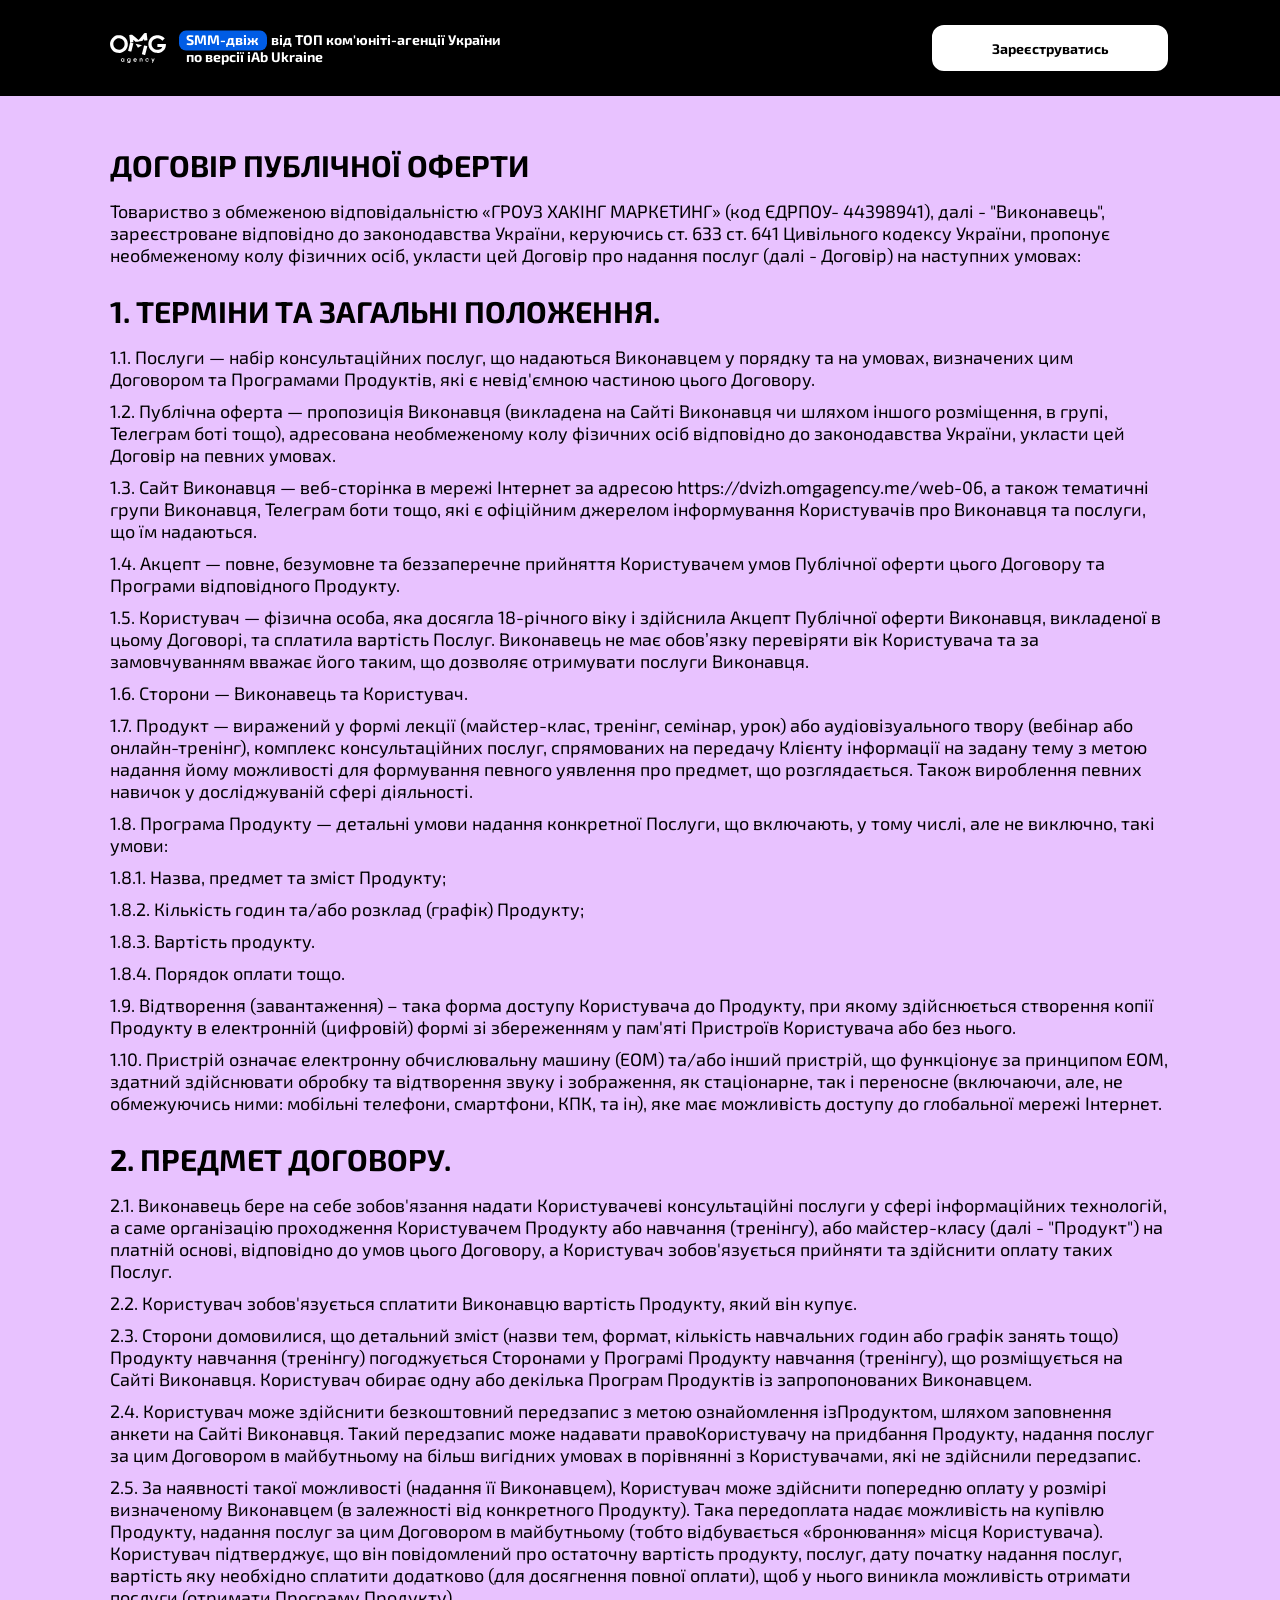
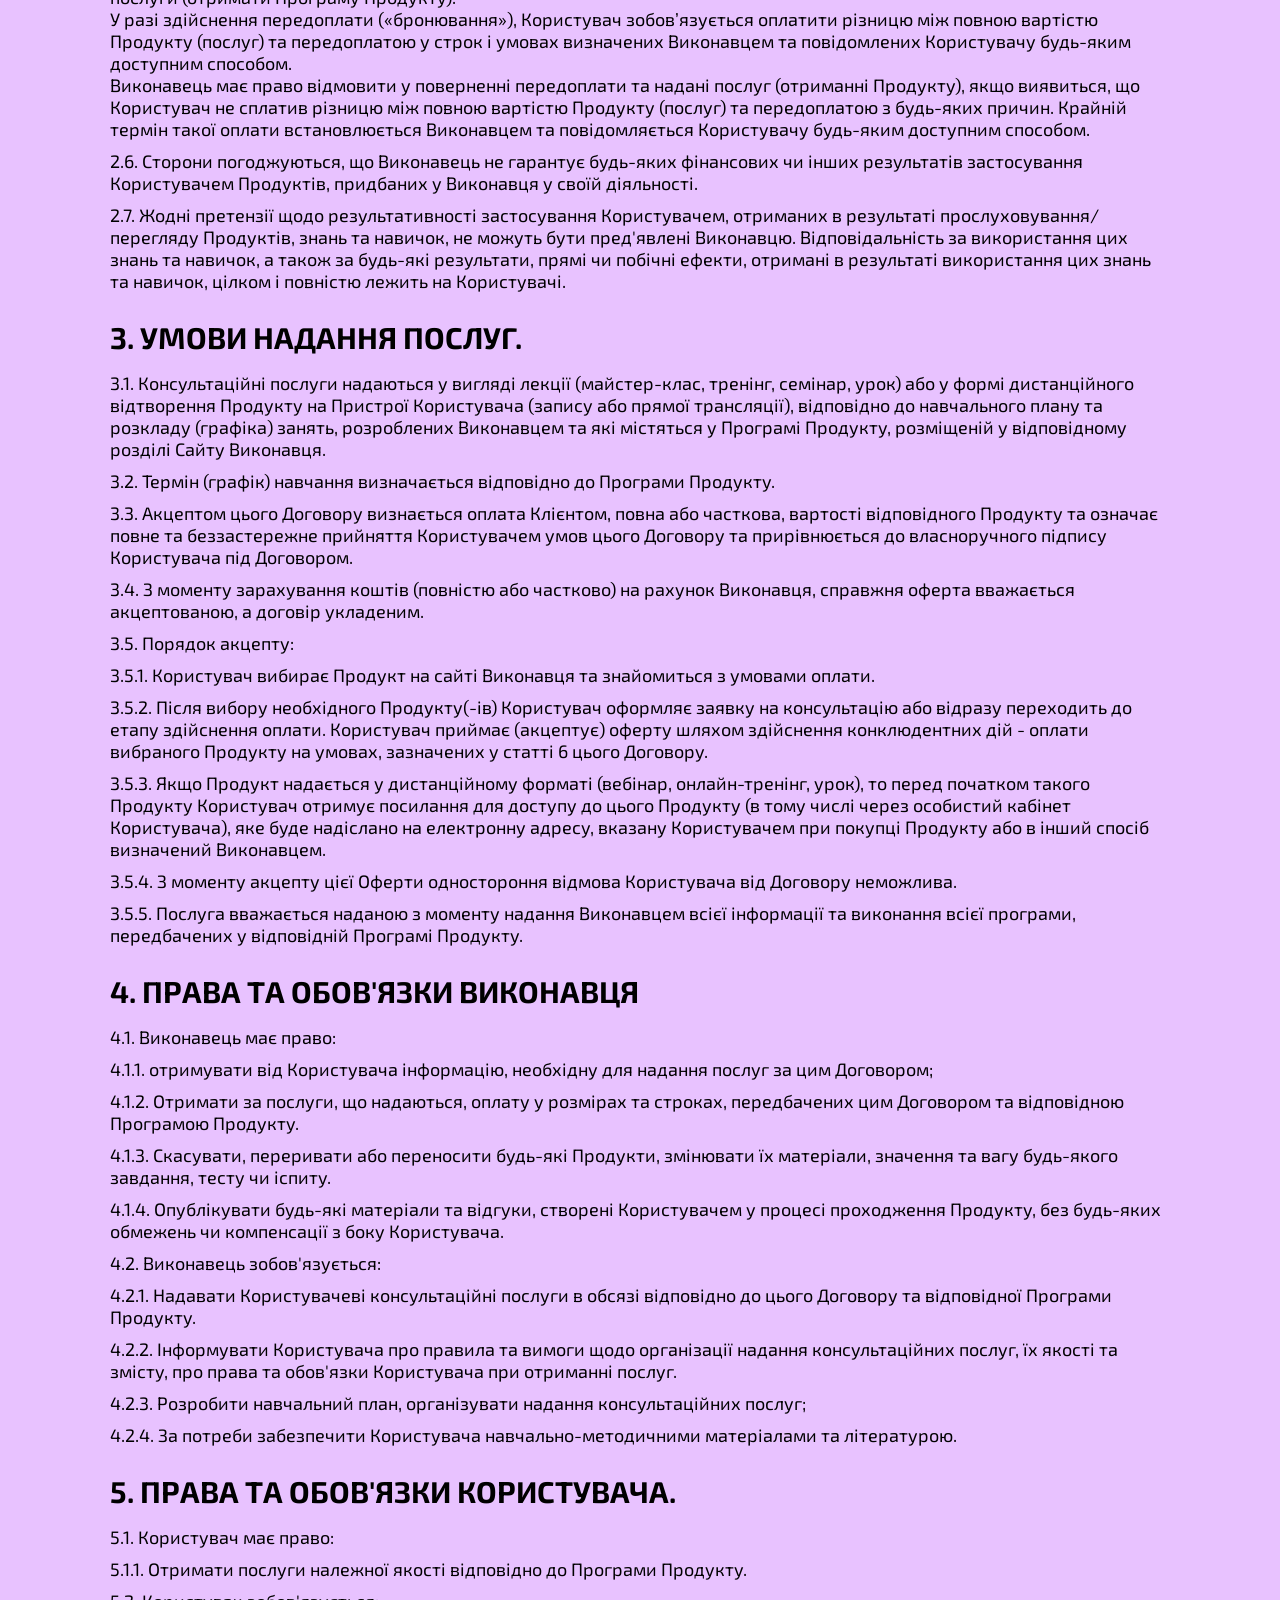
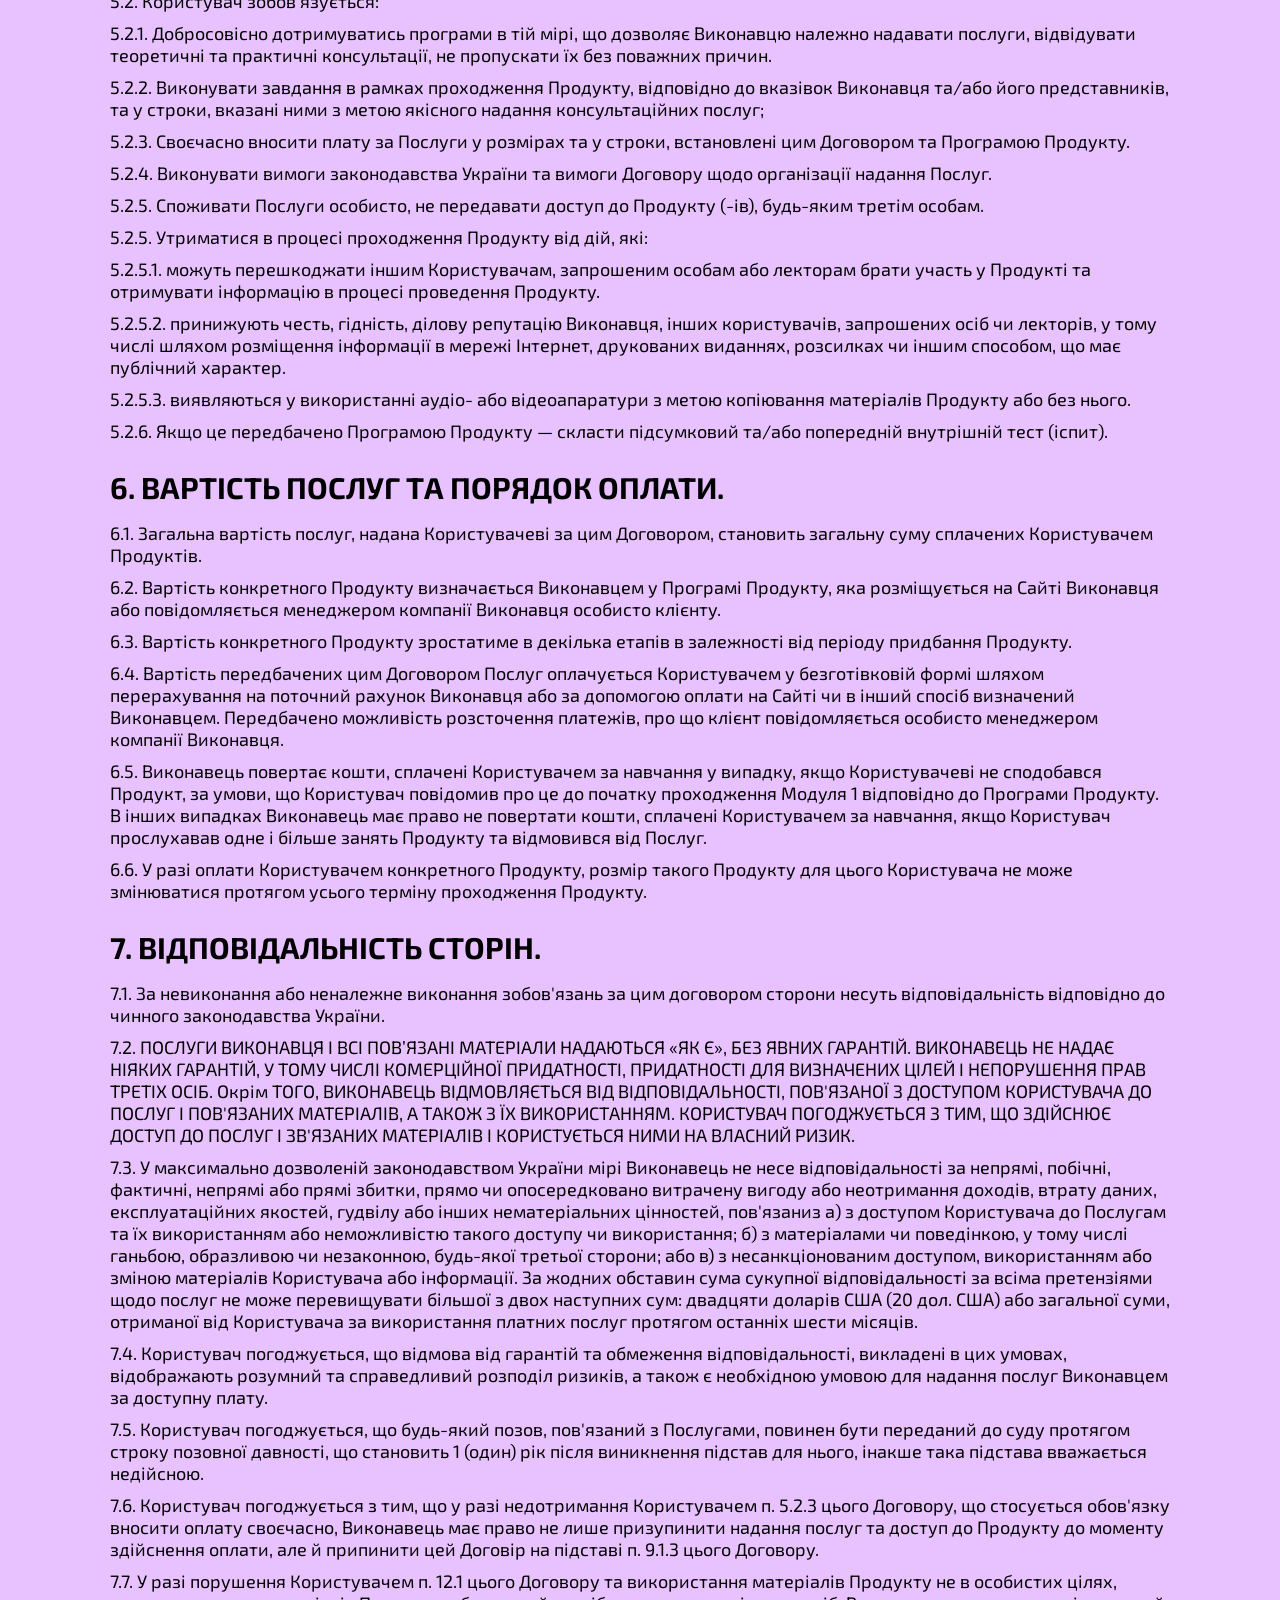
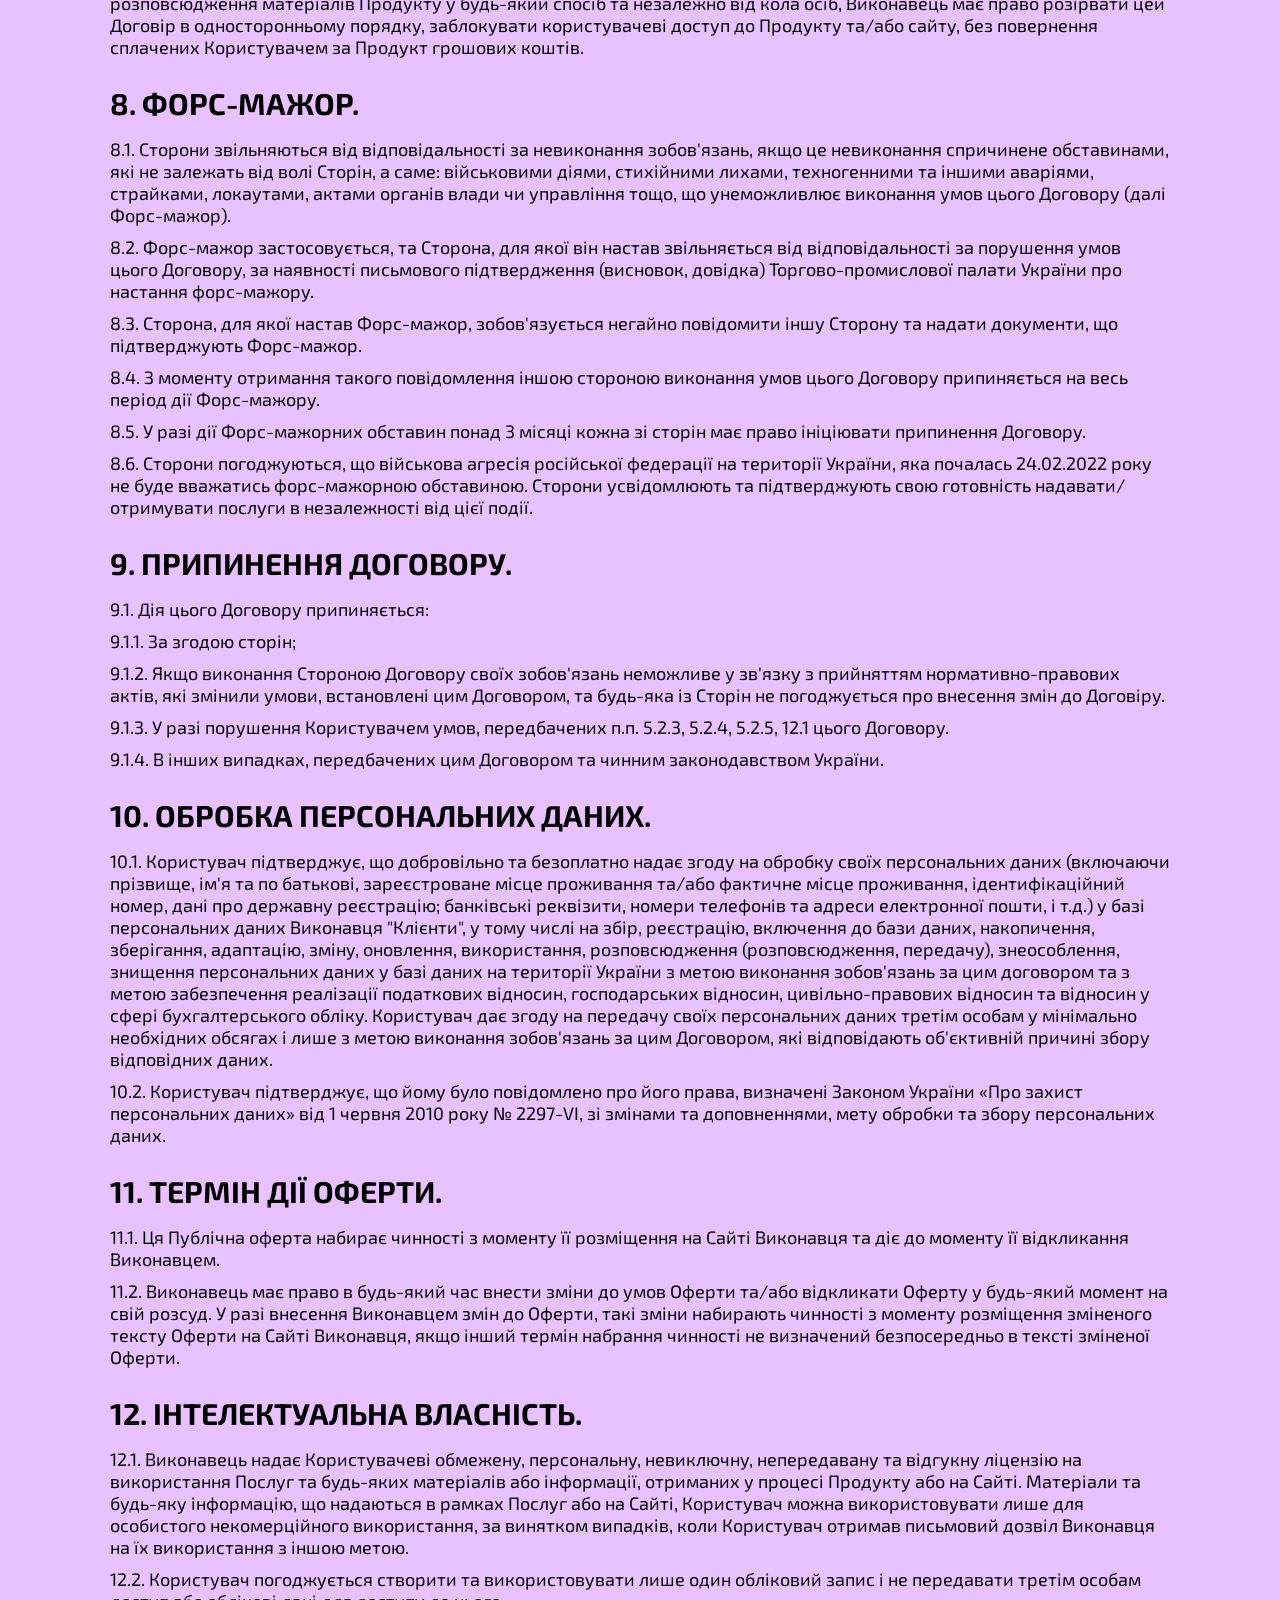
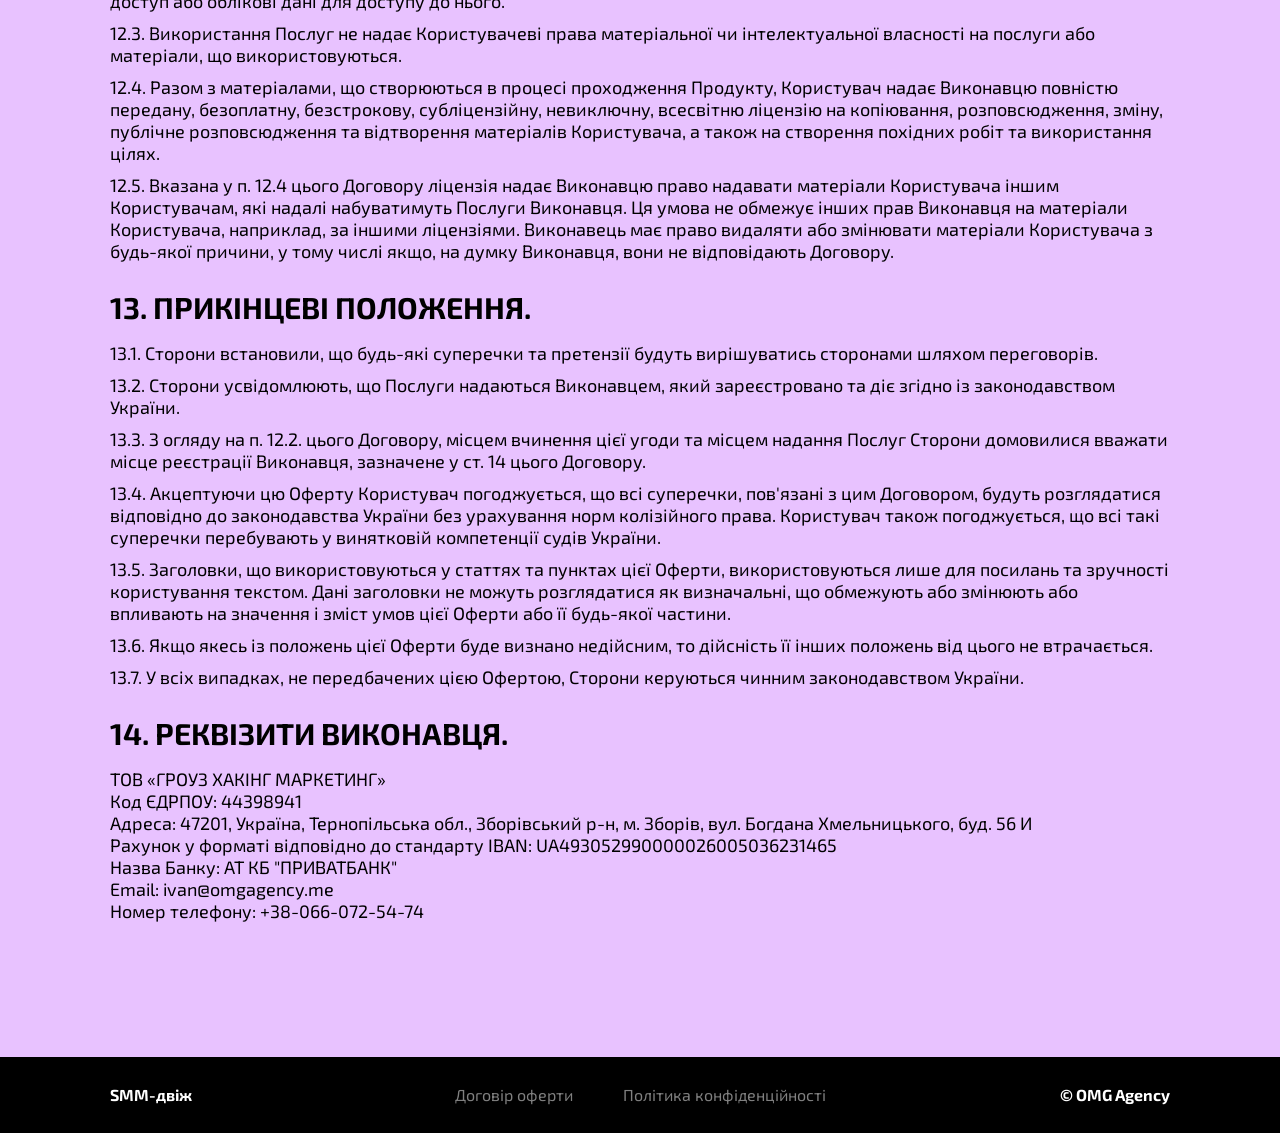
<file: docs/offer.html>
<!DOCTYPE html>
<html lang="uk">

<head>
	<title>SMM-двіж Договір оферти</title>
	<meta charset="UTF-8">
	<meta name="format-detection" content="telephone=no">
	<style>
		body {
			opacity: 0;
		}
	</style>
	<link rel="stylesheet" href="css/style.min.css?_v=20240126133103">
	<link rel="shortcut icon" href="favicon.ico">
	<!-- <meta name="robots" content="noindex, nofollow"> -->
	<meta name="viewport" content="width=device-width, initial-scale=1.0">
</head>

<body>
	<div class="wrapper offer-page">
		<header class="header">
			<div class="header__container">
				<div class="header__block">
					<a href="index.html" class="header__logo">
						<img src="img/icon/logo.svg" alt="лототип">
					</a>
					<p class="header__txt">
						<span class="line-bg">SMM-двіж</span> &nbsp;&nbsp; від ТОП ком'юніті-агенції України по версії iAb Ukraine
					</p>
				</div>
				<div class="header__btn-action btn-action">
					<a href="https://t.me/omgdvizbot?start=ZGw6MTkyMzY3" class="btn-action__btn btn btn_02" aria-label="кнопка посилання для реєстрації">
						<span>Зареєструватись</span>
					</a>
				</div>
			</div>
		</header>
		<main class="page">
			<section class="offer">
				<div class="offer__container">
					<div class="offer__item">
						<h1 class="offer__title title-sm">ДОГОВІР ПУБЛІЧНОЇ ОФЕРТИ</h1>
						<p class="offer__txt">
							Товариство з обмеженою відповідальністю «ГРОУЗ ХАКІНГ МАРКЕТИНГ» (код ЄДРПОУ- 44398941), далі - "Виконавець", зареєстроване відповідно до законодавства України, керуючись ст. 633 ст. 641 Цивільного кодексу України, пропонує необмеженому колу фізичних осіб, укласти цей Договір про надання послуг (далі - Договір) на наступних умовах:
						</p>
					</div>
					<div class="offer__item">
						<h2 class="offer__title title-sm">
							1. ТЕРМІНИ ТА ЗАГАЛЬНІ ПОЛОЖЕННЯ.
						</h2>
						<ul class="offer__list">
							<li class="offer__li">
								<p class="offer__txt">
									1.1. Послуги — набір консультаційних послуг, що надаються Виконавцем у порядку та на умовах, визначених цим Договором та Програмами Продуктів, які є невід'ємною частиною цього Договору.
								</p>
							</li>
							<li class="offer__li">
								<p class="offer__txt">
									1.2. Публічна оферта — пропозиція Виконавця (викладена на Сайті Виконавця чи шляхом іншого розміщення, в групі, Телеграм боті тощо), адресована необмеженому колу фізичних осіб відповідно до законодавства України, укласти цей Договір на певних умовах.
								</p>
							</li>
							<li class="offer__li">
								<p class="offer__txt">
									1.3. Сайт Виконавця — веб-сторінка в мережі Інтернет за адресою <a href="https://dvizh.omgagency.me/web-06">https://dvizh.omgagency.me/web-06</a>, а також тематичні групи Виконавця, Телеграм боти тощо, які є офіційним джерелом інформування Користувачів про Виконавця та послуги, що їм надаються.
								</p>
							</li>
							<li class="offer__li">
								<p class="offer__txt">
									1.4. Акцепт — повне, безумовне та беззаперечне прийняття Користувачем умов Публічної оферти цього Договору та Програми відповідного Продукту.
								</p>
							</li>
							<li class="offer__li">
								<p class="offer__txt">
									1.5. Користувач — фізична особа, яка досягла 18-річного віку і здійснила Акцепт Публічної оферти Виконавця, викладеної в цьому Договорі, та сплатила вартість Послуг. Виконавець не має обов’язку перевіряти вік Користувача та за замовчуванням вважає його таким, що дозволяє отримувати послуги Виконавця.
								</p>
							</li>
							<li class="offer__li">
								<p class="offer__txt">
									1.6. Сторони — Виконавець та Користувач.
								</p>
							</li>
							<li class="offer__li">
								<p class="offer__txt">
									1.7. Продукт — виражений у формі лекції (майстер-клас, тренінг, семінар, урок) або аудіовізуального твору (вебінар або онлайн-тренінг), комплекс консультаційних послуг, спрямованих на передачу Клієнту інформації на задану тему з метою надання йому можливості для формування певного уявлення про предмет, що розглядається. Також вироблення певних навичок у досліджуваній сфері діяльності.
								</p>
							</li>
							<li class="offer__li">
								<p class="offer__txt">
									1.8. Програма Продукту — детальні умови надання конкретної Послуги, що включають, у тому числі, але не виключно, такі умови:
								</p>
							</li>
							<li class="offer__li">
								<p class="offer__txt">
									1.8.1. Назва, предмет та зміст Продукту;
								</p>
							</li>
							<li class="offer__li">
								<p class="offer__txt">
									1.8.2. Кількість годин та/або розклад (графік) Продукту;
								</p>
							</li>
							<li class="offer__li">
								<p class="offer__txt">
									1.8.3. Вартість продукту.
								</p>
							</li>
							<li class="offer__li">
								<p class="offer__txt">
									1.8.4. Порядок оплати тощо.
								</p>
							</li>
							<li class="offer__li">
								<p class="offer__txt">
									1.9. Відтворення (завантаження) – така форма доступу Користувача до Продукту, при якому здійснюється створення копії Продукту в електронній (цифровій) формі зі збереженням у пам'яті Пристроїв Користувача або без нього.
								</p>
							</li>
							<li class="offer__li">
								<p class="offer__txt">
									1.10. Пристрій означає електронну обчислювальну машину (ЕОМ) та/або інший пристрій, що функціонує за принципом ЕОМ, здатний здійснювати обробку та відтворення звуку і зображення, як стаціонарне, так і переносне (включаючи, але, не обмежуючись ними: мобільні телефони, смартфони, КПК, та ін), яке має можливість доступу до глобальної мережі Інтернет.
								</p>
							</li>

						</ul>
					</div>
					<div class="offer__item">
						<h2 class="offer__title title-sm">
							2. ПРЕДМЕТ ДОГОВОРУ.
						</h2>
						<ul class="offer__list">
							<li class="offer__li">
								<p class="offer__txt">
									2.1. Виконавець бере на себе зобов'язання надати Користувачеві консультаційні послуги у сфері інформаційних технологій, а саме організацію проходження Користувачем Продукту або навчання (тренінгу), або майстер-класу (далі - "Продукт") на платній основі, відповідно до умов цього Договору, а Користувач зобов'язується прийняти та здійснити оплату таких Послуг.
								</p>
							</li>
							<li class="offer__li">
								<p class="offer__txt">
									2.2. Користувач зобов'язується сплатити Виконавцю вартість Продукту, який він купує.
								</p>
							</li>
							<li class="offer__li">
								<p class="offer__txt">
									2.3. Сторони домовилися, що детальний зміст (назви тем, формат, кількість навчальних годин або графік занять тощо) Продукту навчання (тренінгу) погоджується Сторонами у Програмі Продукту навчання (тренінгу), що розміщується на Сайті Виконавця. Користувач обирає одну або декілька Програм Продуктів із запропонованих Виконавцем.
								</p>
							</li>
							<li class="offer__li">
								<p class="offer__txt">
									2.4. Користувач може здійснити безкоштовний передзапис з метою ознайомлення ізПродуктом, шляхом заповнення анкети на Сайті Виконавця. Такий передзапис може надавати правоКористувачу на придбання Продукту, надання послуг за цим Договором в майбутньому на більш вигідних умовах в порівнянні з Користувачами, які не здійснили передзапис.
								</p>
							</li>
							<li class="offer__li">
								<p class="offer__txt">
									2.5. За наявності такої можливості (надання її Виконавцем), Користувач може здійснити попередню оплату у розмірі визначеному Виконавцем (в залежності від конкретного Продукту). Така передоплата надає можливість на купівлю Продукту, надання послуг за цим Договором в майбутньому (тобто відбувається «бронювання» місця Користувача). Користувач підтверджує, що він повідомлений про остаточну вартість продукту, послуг, дату початку надання послуг, вартість яку необхідно сплатити додатково (для досягнення повної оплати), щоб у нього виникла можливість отримати послуги (отримати Програму Продукту).<br>
									У разі здійснення передоплати («бронювання»), Користувач зобов’язується оплатити різницю між повною вартістю Продукту (послуг) та передоплатою у строк і умовах визначених Виконавцем та повідомлених Користувачу будь-яким доступним способом.<br>
									Виконавець має право відмовити у поверненні передоплати та надані послуг (отриманні Продукту), якщо виявиться, що Користувач не сплатив різницю між повною вартістю Продукту (послуг) та передоплатою з будь-яких причин. Крайній термін такої оплати встановлюється Виконавцем та повідомляється Користувачу будь-яким доступним способом.
								</p>
							</li>
							<li class="offer__li">
								<p class="offer__txt">
									2.6. Сторони погоджуються, що Виконавець не гарантує будь-яких фінансових чи інших результатів застосування Користувачем Продуктів, придбаних у Виконавця у своїй діяльності.
								</p>
							</li>
							<li class="offer__li">
								<p class="offer__txt">
									2.7. Жодні претензії щодо результативності застосування Користувачем, отриманих в результаті прослуховування/перегляду Продуктів, знань та навичок, не можуть бути пред'явлені Виконавцю. Відповідальність за використання цих знань та навичок, а також за будь-які результати, прямі чи побічні ефекти, отримані в результаті використання цих знань та навичок, цілком і повністю лежить на Користувачі.
								</p>
							</li>

						</ul>
					</div>
					<div class="offer__item">
						<h2 class="offer__title title-sm">
							3. УМОВИ НАДАННЯ ПОСЛУГ.
						</h2>
						<ul class="offer__list">
							<li class="offer__li">
								<p class="offer__txt">
									3.1. Консультаційні послуги надаються у вигляді лекції (майстер-клас, тренінг, семінар, урок) або у формі дистанційного відтворення Продукту на Пристрої Користувача (запису або прямої трансляції), відповідно до навчального плану та розкладу (графіка) занять, розроблених Виконавцем та які містяться у Програмі Продукту, розміщеній у відповідному розділі Сайту Виконавця.
								</p>
							</li>
							<li class="offer__li">
								<p class="offer__txt">
									3.2. Термін (графік) навчання визначається відповідно до Програми Продукту.
								</p>
							</li>
							<li class="offer__li">
								<p class="offer__txt">
									3.3. Акцептом цього Договору визнається оплата Клієнтом, повна або часткова, вартості відповідного Продукту та означає повне та беззастережне прийняття Користувачем умов цього Договору та прирівнюється до власноручного підпису Користувача під Договором.
								</p>
							</li>
							<li class="offer__li">
								<p class="offer__txt">
									3.4. З моменту зарахування коштів (повністю або частково) на рахунок Виконавця, справжня оферта вважається акцептованою, а договір укладеним.
								</p>
							</li>
							<li class="offer__li">
								<p class="offer__txt">
									3.5. Порядок акцепту:
								</p>
							</li>
							<li class="offer__li">
								<p class="offer__txt">
									3.5.1. Користувач вибирає Продукт на сайті Виконавця та знайомиться з умовами оплати.
								</p>
							</li>
							<li class="offer__li">
								<p class="offer__txt">
									3.5.2. Після вибору необхідного Продукту(-ів) Користувач оформляє заявку на консультацію або відразу переходить до етапу здійснення оплати. Користувач приймає (акцептує) оферту шляхом здійснення конклюдентних дій - оплати вибраного Продукту на умовах, зазначених у статті 6 цього Договору.
								</p>
							</li>
							<li class="offer__li">
								<p class="offer__txt">
									3.5.3. Якщо Продукт надається у дистанційному форматі (вебінар, онлайн-тренінг, урок), то перед початком такого Продукту Користувач отримує посилання для доступу до цього Продукту (в тому числі через особистий кабінет Користувача), яке буде надіслано на електронну адресу, вказану Користувачем при покупці Продукту або в інший спосіб визначений Виконавцем.
								</p>
							</li>
							<li class="offer__li">
								<p class="offer__txt">
									3.5.4. З моменту акцепту цієї Оферти одностороння відмова Користувача від Договору неможлива.
								</p>
							</li>
							<li class="offer__li">
								<p class="offer__txt">
									3.5.5. Послуга вважається наданою з моменту надання Виконавцем всієї інформації та виконання всієї програми, передбачених у відповідній Програмі Продукту.
								</p>
							</li>
						</ul>
					</div>
					<div class="offer__item">
						<h2 class="offer__title title-sm">
							4. ПРАВА ТА ОБОВ'ЯЗКИ ВИКОНАВЦЯ
						</h2>
						<ul class="offer__list">
							<li class="offer__li">
								<p class="offer__txt">
									4.1. Виконавець має право:
								</p>
							</li>
							<li class="offer__li">
								<p class="offer__txt">
									4.1.1. отримувати від Користувача інформацію, необхідну для надання послуг за цим Договором;
								</p>
							</li>
							<li class="offer__li">
								<p class="offer__txt">
									4.1.2. Отримати за послуги, що надаються, оплату у розмірах та строках, передбачених цим Договором та відповідною Програмою Продукту.
								</p>
							</li>
							<li class="offer__li">
								<p class="offer__txt">
									4.1.3. Скасувати, переривати або переносити будь-які Продукти, змінювати їх матеріали, значення та вагу будь-якого завдання, тесту чи іспиту.
								</p>
							</li>
							<li class="offer__li">
								<p class="offer__txt">
									4.1.4. Опублікувати будь-які матеріали та відгуки, створені Користувачем у процесі проходження Продукту, без будь-яких обмежень чи компенсації з боку Користувача.
								</p>
							</li>
							<li class="offer__li">
								<p class="offer__txt">
									4.2. Виконавець зобов'язується:
								</p>
							</li>
							<li class="offer__li">
								<p class="offer__txt">
									4.2.1. Надавати Користувачеві консультаційні послуги в обсязі відповідно до цього Договору та відповідної Програми Продукту.
								</p>
							</li>
							<li class="offer__li">
								<p class="offer__txt">
									4.2.2. Інформувати Користувача про правила та вимоги щодо організації надання консультаційних послуг, їх якості та змісту, про права та обов'язки Користувача при отриманні послуг.
								</p>
							</li>
							<li class="offer__li">
								<p class="offer__txt">
									4.2.3. Розробити навчальний план, організувати надання консультаційних послуг;
								</p>
							</li>
							<li class="offer__li">
								<p class="offer__txt">
									4.2.4. За потреби забезпечити Користувача навчально-методичними матеріалами та літературою.
								</p>
							</li>
						</ul>
					</div>
					<div class="offer__item">
						<h2 class="offer__title title-sm">
							5. ПРАВА ТА ОБОВ'ЯЗКИ КОРИСТУВАЧА.
						</h2>
						<ul class="offer__list">
							<li class="offer__li">
								<p class="offer__txt">
									5.1. Користувач має право:
								</p>
							</li>
							<li class="offer__li">
								<p class="offer__txt">
									5.1.1. Отримати послуги належної якості відповідно до Програми Продукту.
								</p>
							</li>
							<li class="offer__li">
								<p class="offer__txt">
									5.2. Користувач зобов'язується:
								</p>
							</li>
							<li class="offer__li">
								<p class="offer__txt">
									5.2.1. Добросовісно дотримуватись програми в тій мірі, що дозволяє Виконавцю належно надавати послуги, відвідувати теоретичні та практичні консультації, не пропускати їх без поважних причин.
								</p>
							</li>
							<li class="offer__li">
								<p class="offer__txt">
									5.2.2. Виконувати завдання в рамках проходження Продукту, відповідно до вказівок Виконавця та/або його представників, та у строки, вказані ними з метою якісного надання консультаційних послуг;
								</p>
							</li>
							<li class="offer__li">
								<p class="offer__txt">
									5.2.3. Своєчасно вносити плату за Послуги у розмірах та у строки, встановлені цим Договором та Програмою Продукту.
								</p>
							</li>
							<li class="offer__li">
								<p class="offer__txt">
									5.2.4. Виконувати вимоги законодавства України та вимоги Договору щодо організації надання Послуг.
								</p>
							</li>
							<li class="offer__li">
								<p class="offer__txt">
									5.2.5. Споживати Послуги особисто, не передавати доступ до Продукту (-ів), будь-яким третім особам.
								</p>
							</li>
							<li class="offer__li">
								<p class="offer__txt">
									5.2.5. Утриматися в процесі проходження Продукту від дій, які:
								</p>
							</li>
							<li class="offer__li">
								<p class="offer__txt">
									5.2.5.1. можуть перешкоджати іншим Користувачам, запрошеним особам або лекторам брати участь у Продукті та отримувати інформацію в процесі проведення Продукту.
								</p>
							</li>
							<li class="offer__li">
								<p class="offer__txt">
									5.2.5.2. принижують честь, гідність, ділову репутацію Виконавця, інших користувачів, запрошених осіб чи лекторів, у тому числі шляхом розміщення інформації в мережі Інтернет, друкованих виданнях, розсилках чи іншим способом, що має публічний характер.
								</p>
							</li>
							<li class="offer__li">
								<p class="offer__txt">
									5.2.5.3. виявляються у використанні аудіо- або відеоапаратури з метою копіювання матеріалів Продукту або без нього.
								</p>
							</li>
							<li class="offer__li">
								<p class="offer__txt">
									5.2.6. Якщо це передбачено Програмою Продукту — скласти підсумковий та/або попередній внутрішній тест (іспит).
								</p>
							</li>
						</ul>
					</div>
					<div class="offer__item">
						<h2 class="offer__title title-sm">
							6. ВАРТІСТЬ ПОСЛУГ ТА ПОРЯДОК ОПЛАТИ.
						</h2>
						<ul class="offer__list">
							<li class="offer__li">
								<p class="offer__txt">
									6.1. Загальна вартість послуг, надана Користувачеві за цим Договором, становить загальну суму сплачених Користувачем Продуктів.
								</p>
							</li>
							<li class="offer__li">
								<p class="offer__txt">
									6.2. Вартість конкретного Продукту визначається Виконавцем у Програмі Продукту, яка розміщується на Сайті Виконавця або повідомляється менеджером компанії Виконавця особисто клієнту.
								</p>
							</li>
							<li class="offer__li">
								<p class="offer__txt">
									6.3. Вартість конкретного Продукту зростатиме в декілька етапів в залежності від періоду придбання Продукту.
								</p>
							</li>
							<li class="offer__li">
								<p class="offer__txt">
									6.4. Вартість передбачених цим Договором Послуг оплачується Користувачем у безготівковій формі шляхом перерахування на поточний рахунок Виконавця або за допомогою оплати на Сайті чи в інший спосіб визначений Виконавцем. Передбачено можливість розсточення платежів, про що клієнт повідомляється особисто менеджером компанії Виконавця.
								</p>
							</li>
							<li class="offer__li">
								<p class="offer__txt">
									6.5. Виконавець повертає кошти, сплачені Користувачем за навчання у випадку, якщо Користувачеві не сподобався Продукт, за умови, що Користувач повідомив про це до початку проходження Модуля 1 відповідно до Програми Продукту. В інших випадках Виконавець має право не повертати кошти, сплачені Користувачем за навчання, якщо Користувач прослухавав одне і більше занять Продукту та відмовився від Послуг.
								</p>
							</li>
							<li class="offer__li">
								<p class="offer__txt">
									6.6. У разі оплати Користувачем конкретного Продукту, розмір такого Продукту для цього Користувача не може змінюватися протягом усього терміну проходження Продукту.
								</p>
							</li>
						</ul>
					</div>
					<div class="offer__item">
						<h2 class="offer__title title-sm">
							7. ВІДПОВІДАЛЬНІСТЬ СТОРІН.
						</h2>
						<ul class="offer__list">
							<li class="offer__li">
								<p class="offer__txt">
									7.1. За невиконання або неналежне виконання зобов'язань за цим договором сторони несуть відповідальність відповідно до чинного законодавства України.
								</p>
							</li>
							<li class="offer__li">
								<p class="offer__txt">
									7.2. ПОСЛУГИ ВИКОНАВЦЯ І ВСІ ПОВ’ЯЗАНІ МАТЕРІАЛИ НАДАЮТЬСЯ «ЯК Є», БЕЗ ЯВНИХ ГАРАНТІЙ. ВИКОНАВЕЦЬ НЕ НАДАЄ НІЯКИХ ГАРАНТІЙ, У ТОМУ ЧИСЛІ КОМЕРЦІЙНОЇ ПРИДАТНОСТІ, ПРИДАТНОСТІ ДЛЯ ВИЗНАЧЕНИХ ЦІЛЕЙ І НЕПОРУШЕННЯ ПРАВ ТРЕТІХ ОСІБ. Окрім ТОГО, ВИКОНАВЕЦЬ ВІДМОВЛЯЄТЬСЯ ВІД ВІДПОВІДАЛЬНОСТІ, ПОВ'ЯЗАНОЇ З ДОСТУПОМ КОРИСТУВАЧА ДО ПОСЛУГ І ПОВ'ЯЗАНИХ МАТЕРІАЛІВ, А ТАКОЖ З ЇХ ВИКОРИСТАННЯМ. КОРИСТУВАЧ ПОГОДЖУЄТЬСЯ З ТИМ, ЩО ЗДІЙСНЮЄ ДОСТУП ДО ПОСЛУГ І ЗВ'ЯЗАНИХ МАТЕРІАЛІВ І КОРИСТУЄТЬСЯ НИМИ НА ВЛАСНИЙ РИЗИК.
								</p>
							</li>
							<li class="offer__li">
								<p class="offer__txt">
									7.3. У максимально дозволеній законодавством України мірі Виконавець не несе відповідальності за непрямі, побічні, фактичні, непрямі або прямі збитки, прямо чи опосередковано витрачену вигоду або неотримання доходів, втрату даних, експлуатаційних якостей, гудвілу або інших нематеріальних цінностей, пов'язаниз а) з доступом Користувача до Послугам та їх використанням або неможливістю такого доступу чи використання; б) з матеріалами чи поведінкою, у тому числі ганьбою, образливою чи незаконною, будь-якої третьої сторони; або в) з несанкціонованим доступом, використанням або зміною матеріалів Користувача або інформації. За жодних обставин сума сукупної відповідальності за всіма претензіями щодо послуг не може перевищувати більшої з двох наступних сум: двадцяти доларів США (20 дол. США) або загальної суми, отриманої від Користувача за використання платних послуг протягом останніх шести місяців.
								</p>
							</li>
							<li class="offer__li">
								<p class="offer__txt">
									7.4. Користувач погоджується, що відмова від гарантій та обмеження відповідальності, викладені в цих умовах, відображають розумний та справедливий розподіл ризиків, а також є необхідною умовою для надання послуг Виконавцем за доступну плату.
								</p>
							</li>
							<li class="offer__li">
								<p class="offer__txt">
									7.5. Користувач погоджується, що будь-який позов, пов'язаний з Послугами, повинен бути переданий до суду протягом строку позовної давності, що становить 1 (один) рік після виникнення підстав для нього, інакше така підстава вважається недійсною.
								</p>
							</li>
							<li class="offer__li">
								<p class="offer__txt">
									7.6. Користувач погоджується з тим, що у разі недотримання Користувачем п. 5.2.3 цього Договору, що стосується обов'язку вносити оплату своєчасно, Виконавець має право не лише призупинити надання послуг та доступ до Продукту до моменту здійснення оплати, але й припинити цей Договір на підставі п. 9.1.3 цього Договору.
								</p>
							</li>
							<li class="offer__li">
								<p class="offer__txt">
									7.7. У разі порушення Користувачем п. 12.1 цього Договору та використання матеріалів Продукту не в особистих цілях, розповсюдження матеріалів Продукту у будь-який спосіб та незалежно від кола осіб, Виконавець має право розірвати цей Договір в односторонньому порядку, заблокувати користувачеві доступ до Продукту та/або сайту, без повернення сплачених Користувачем за Продукт грошових коштів.
								</p>
							</li>
						</ul>
					</div>
					<div class="offer__item">
						<h2 class="offer__title title-sm">
							8. ФОРС-МАЖОР.
						</h2>
						<ul class="offer__list">
							<li class="offer__li">
								<p class="offer__txt">
									8.1. Сторони звільняються від відповідальності за невиконання зобов'язань, якщо це невиконання спричинене обставинами, які не залежать від волі Сторін, а саме: військовими діями, стихійними лихами, техногенними та іншими аваріями, страйками, локаутами, актами органів влади чи управління тощо, що унеможливлює виконання умов цього Договору (далі Форс-мажор).
								</p>
							</li>
							<li class="offer__li">
								<p class="offer__txt">
									8.2. Форс-мажор застосовується, та Сторона, для якої він настав звільняється від відповідальності за порушення умов цього Договору, за наявності письмового підтвердження (висновок, довідка) Торгово-промислової палати України про настання форс-мажору.
								</p>
							</li>
							<li class="offer__li">
								<p class="offer__txt">
									8.3. Сторона, для якої настав Форс-мажор, зобов'язується негайно повідомити іншу Сторону та надати документи, що підтверджують Форс-мажор.
								</p>
							</li>
							<li class="offer__li">
								<p class="offer__txt">
									8.4. З моменту отримання такого повідомлення іншою стороною виконання умов цього Договору припиняється на весь період дії Форс-мажору.
								</p>
							</li>
							<li class="offer__li">
								<p class="offer__txt">
									8.5. У разі дії Форс-мажорних обставин понад 3 місяці кожна зі сторін має право ініціювати припинення Договору.
								</p>
							</li>
							<li class="offer__li">
								<p class="offer__txt">
									8.6. Сторони погоджуються, що військова агресія російської федерації на території України, яка почалась 24.02.2022 року не буде вважатись форс-мажорною обставиною. Сторони усвідомлюють та підтверджують свою готовність надавати/отримувати послуги в незалежності від цієї події.
								</p>
							</li>
						</ul>
					</div>
					<div class="offer__item">
						<h2 class="offer__title title-sm">
							9. ПРИПИНЕННЯ ДОГОВОРУ.
						</h2>
						<ul class="offer__list">
							<li class="offer__li">
								<p class="offer__txt">
									9.1. Дія цього Договору припиняється:
								</p>
							</li>
							<li class="offer__li">
								<p class="offer__txt">
									9.1.1. За згодою сторін;
								</p>
							</li>
							<li class="offer__li">
								<p class="offer__txt">
									9.1.2. Якщо виконання Стороною Договору своїх зобов'язань неможливе у зв'язку з прийняттям нормативно-правових актів, які змінили умови, встановлені цим Договором, та будь-яка із Сторін не погоджується про внесення змін до Договіру.
								</p>
							</li>
							<li class="offer__li">
								<p class="offer__txt">
									9.1.3. У разі порушення Користувачем умов, передбачених п.п. 5.2.3, 5.2.4, 5.2.5, 12.1 цього Договору.
								</p>
							</li>
							<li class="offer__li">
								<p class="offer__txt">
									9.1.4. В інших випадках, передбачених цим Договором та чинним законодавством України.
								</p>
							</li>
						</ul>
					</div>
					<div class="offer__item">
						<h2 class="offer__title title-sm">
							10. ОБРОБКА ПЕРСОНАЛЬНИХ ДАНИХ.
						</h2>
						<ul class="offer__list">
							<li class="offer__li">
								<p class="offer__txt">
									10.1. Користувач підтверджує, що добровільно та безоплатно надає згоду на обробку своїх персональних даних (включаючи прізвище, ім'я та по батькові, зареєстроване місце проживання та/або фактичне місце проживання, ідентифікаційний номер, дані про державну реєстрацію; банківські реквізити, номери телефонів та адреси електронної пошти, і т.д.) у базі персональних даних Виконавця "Клієнти", у тому числі на збір, реєстрацію, включення до бази даних, накопичення, зберігання, адаптацію, зміну, оновлення, використання, розповсюдження (розповсюдження, передачу), знеособлення, знищення персональних даних у базі даних на території України з метою виконання зобов'язань за цим договором та з метою забезпечення реалізації податкових відносин, господарських відносин, цивільно-правових відносин та відносин у сфері бухгалтерського обліку. Користувач дає згоду на передачу своїх персональних даних третім особам у мінімально необхідних обсягах і лише з метою виконання зобов'язань за цим Договором, які відповідають об'єктивній причині збору відповідних даних.
								</p>
							</li>
							<li class="offer__li">
								<p class="offer__txt">
									10.2. Користувач підтверджує, що йому було повідомлено про його права, визначені Законом України «Про захист персональних даних» від 1 червня 2010 року № 2297-VI, зі змінами та доповненнями, мету обробки та збору персональних даних.
								</p>
							</li>
						</ul>
					</div>
					<div class="offer__item">
						<h2 class="offer__title title-sm">
							11. ТЕРМІН ДІЇ ОФЕРТИ.
						</h2>
						<ul class="offer__list">
							<li class="offer__li">
								<p class="offer__txt">
									11.1. Ця Публічна оферта набирає чинності з моменту її розміщення на Сайті Виконавця та діє до моменту її відкликання Виконавцем.
								</p>
							</li>
							<li class="offer__li">
								<p class="offer__txt">
									11.2. Виконавець має право в будь-який час внести зміни до умов Оферти та/або відкликати Оферту у будь-який момент на свій розсуд. У разі внесення Виконавцем змін до Оферти, такі зміни набирають чинності з моменту розміщення зміненого тексту Оферти на Сайті Виконавця, якщо інший термін набрання чинності не визначений безпосередньо в тексті зміненої Оферти.
								</p>
							</li>
						</ul>
					</div>
					<div class="offer__item">
						<h2 class="offer__title title-sm">
							12. ІНТЕЛЕКТУАЛЬНА ВЛАСНІСТЬ.
						</h2>
						<ul class="offer__list">
							<li class="offer__li">
								<p class="offer__txt">
									12.1. Виконавець надає Користувачеві обмежену, персональну, невиключну, непередавану та відгукну ліцензію на використання Послуг та будь-яких матеріалів або інформації, отриманих у процесі Продукту або на Сайті. Матеріали та будь-яку інформацію, що надаються в рамках Послуг або на Сайті, Користувач можна використовувати лише для особистого некомерційного використання, за винятком випадків, коли Користувач отримав письмовий дозвіл Виконавця на їх використання з іншою метою.
								</p>
							</li>
							<li class="offer__li">
								<p class="offer__txt">
									12.2. Користувач погоджується створити та використовувати лише один обліковий запис і не передавати третім особам доступ або облікові дані для доступу до нього.
								</p>
							</li>
							<li class="offer__li">
								<p class="offer__txt">
									12.3. Використання Послуг не надає Користувачеві права матеріальної чи інтелектуальної власності на послуги або матеріали, що використовуються.
								</p>
							</li>
							<li class="offer__li">
								<p class="offer__txt">
									12.4. Разом з матеріалами, що створюються в процесі проходження Продукту, Користувач надає Виконавцю повністю передану, безоплатну, безстрокову, субліцензійну, невиключну, всесвітню ліцензію на копіювання, розповсюдження, зміну, публічне розповсюдження та відтворення матеріалів Користувача, а також на створення похідних робіт та використання цілях.
								</p>
							</li>
							<li class="offer__li">
								<p class="offer__txt">
									12.5. Вказана у п. 12.4 цього Договору ліцензія надає Виконавцю право надавати матеріали Користувача іншим Користувачам, які надалі набуватимуть Послуги Виконавця. Ця умова не обмежує інших прав Виконавця на матеріали Користувача, наприклад, за іншими ліцензіями. Виконавець має право видаляти або змінювати матеріали Користувача з будь-якої причини, у тому числі якщо, на думку Виконавця, вони не відповідають Договору.
								</p>
							</li>
						</ul>
					</div>
					<div class="offer__item">
						<h2 class="offer__title title-sm">
							13. ПРИКІНЦЕВІ ПОЛОЖЕННЯ.
						</h2>
						<ul class="offer__list">
							<li class="offer__li">
								<p class="offer__txt">
									13.1. Сторони встановили, що будь-які суперечки та претензії будуть вирішуватись сторонами шляхом переговорів.
								</p>
							</li>
							<li class="offer__li">
								<p class="offer__txt">
									13.2. Сторони усвідомлюють, що Послуги надаються Виконавцем, який зареєстровано та діє згідно із законодавством України.
								</p>
							</li>
							<li class="offer__li">
								<p class="offer__txt">
									13.3. З огляду на п. 12.2. цього Договору, місцем вчинення цієї угоди та місцем надання Послуг Сторони домовилися вважати місце реєстрації Виконавця, зазначене у ст. 14 цього Договору.
								</p>
							</li>
							<li class="offer__li">
								<p class="offer__txt">
									13.4. Акцептуючи цю Оферту Користувач погоджується, що всі суперечки, пов'язані з цим Договором, будуть розглядатися відповідно до законодавства України без урахування норм колізійного права. Користувач також погоджується, що всі такі суперечки перебувають у винятковій компетенції судів України.
								</p>
							</li>
							<li class="offer__li">
								<p class="offer__txt">
									13.5. Заголовки, що використовуються у статтях та пунктах цієї Оферти, використовуються лише для посилань та зручності користування текстом. Дані заголовки не можуть розглядатися як визначальні, що обмежують або змінюють або впливають на значення і зміст умов цієї Оферти або її будь-якої частини.
								</p>
							</li>
							<li class="offer__li">
								<p class="offer__txt">
									13.6. Якщо якесь із положень цієї Оферти буде визнано недійсним, то дійсність її інших положень від цього не втрачається.
								</p>
							</li>
							<li class="offer__li">
								<p class="offer__txt">
									13.7. У всіх випадках, не передбачених цією Офертою, Сторони керуються чинним законодавством України.
								</p>
							</li>
						</ul>
					</div>
					<div class="offer__item">
						<h2 class="offer__title title-sm">
							14. РЕКВІЗИТИ ВИКОНАВЦЯ.
						</h2>
						<ul class="offer__list">
							<li class="offer__li">
								<p class="offer__txt">
									ТОВ «ГРОУЗ ХАКІНГ МАРКЕТИНГ»<br>
									Код ЄДРПОУ: 44398941<br>
									Адреса: 47201, Україна, Тернопільська обл., Зборівський р-н, м. Зборів, вул. Богдана Хмельницького, буд. 56 И<br>
									Рахунок у форматі відповідно до стандарту IBAN: UA493052990000026005036231465<br>
									Назва Банку: АТ КБ "ПРИВАТБАНК"<br>

									Email: <a href="mailto:ivan@omgagency.me">ivan@omgagency.me</a> <br>
									Номер телефону: <a href="tel:380660725474">+38-066-072-54-74</a>
								</p>
							</li>
							<li class="offer__li">
								<p class="offer__txt">

								</p>
							</li>
						</ul>
					</div>
				</div>
			</section>
		</main>
		<footer class="footer">
			<div class="footer__container">
				<p class="footer__txt">SMM-двіж</p>
				<a href="offer.html" class="footer__link">Договір оферти</a>
				<a href="policy.html" class="footer__link">Політика конфіденційності</a>
				<p class="footer__txt"> © OMG Agency</p>
			</div>
		</footer>
	</div>
	<script src="js/app.min.js?_v=20240126133103"></script>
</body>

</html>
</file>
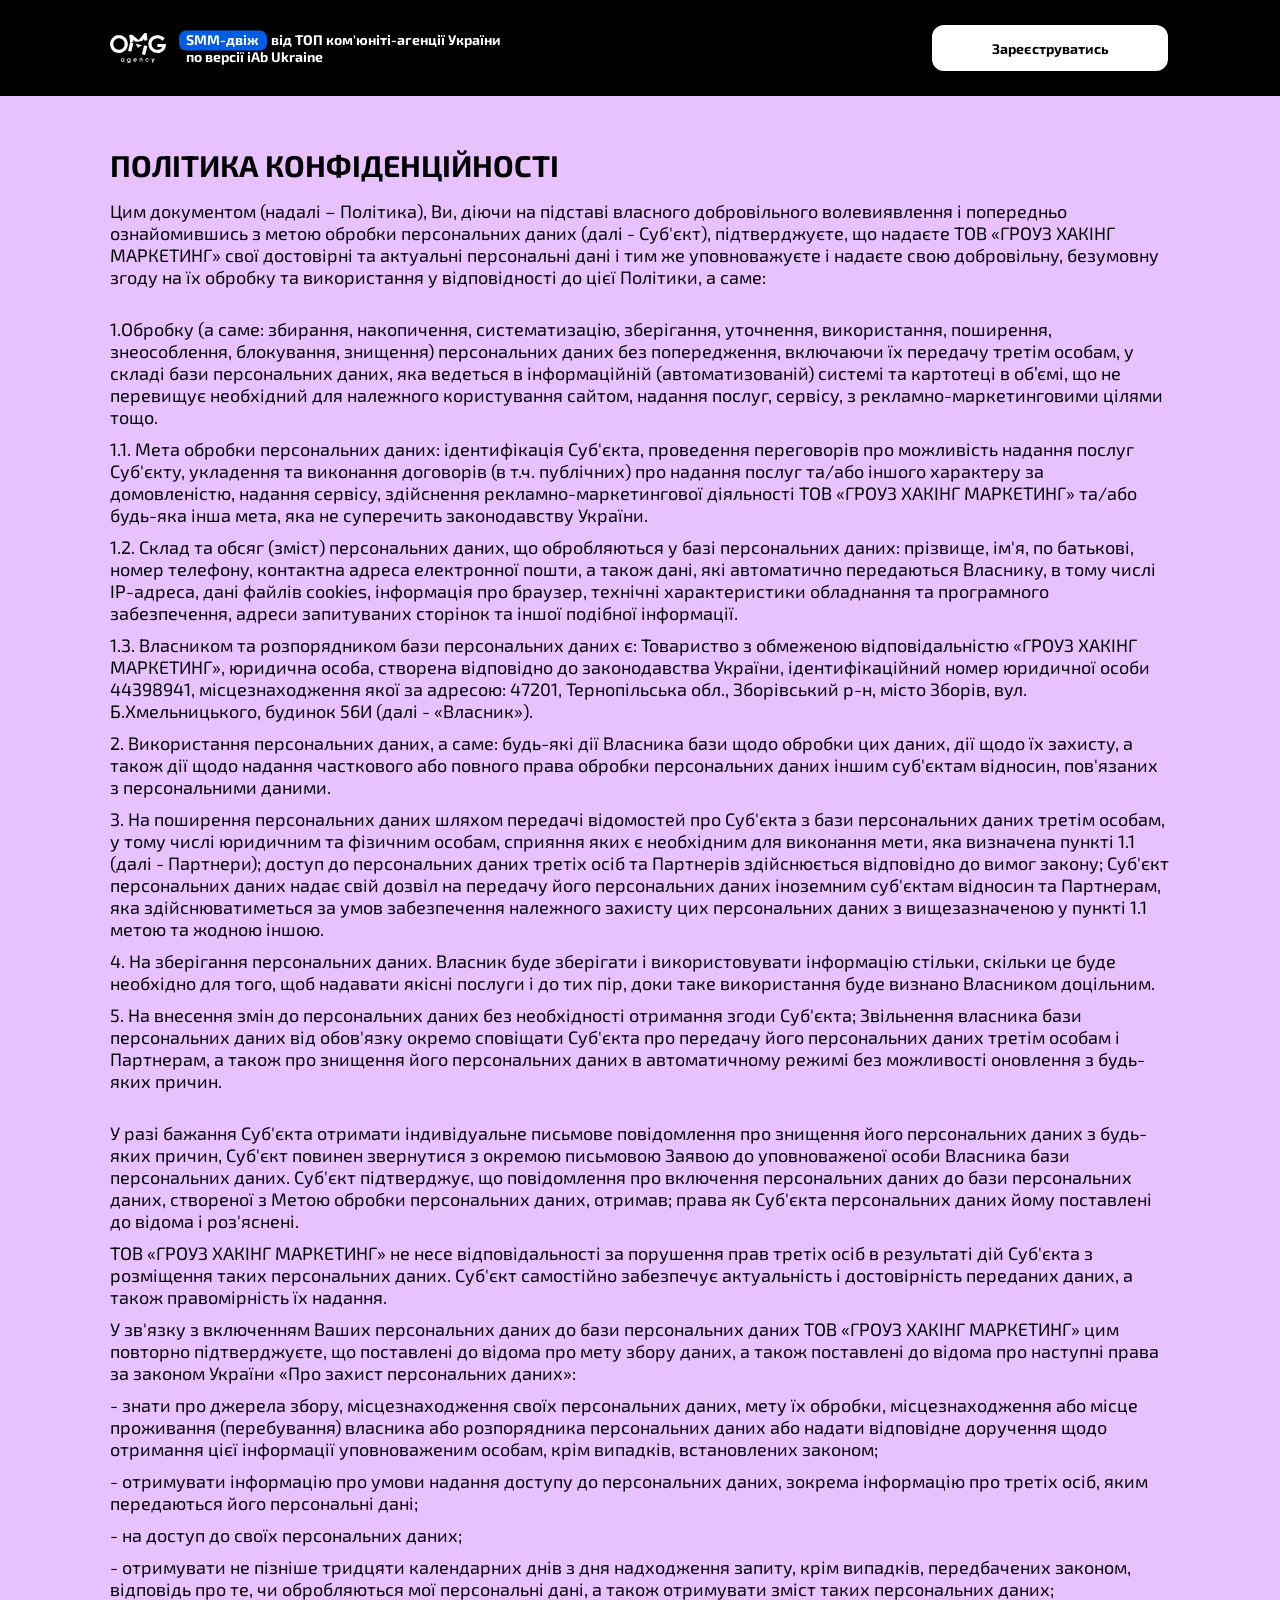
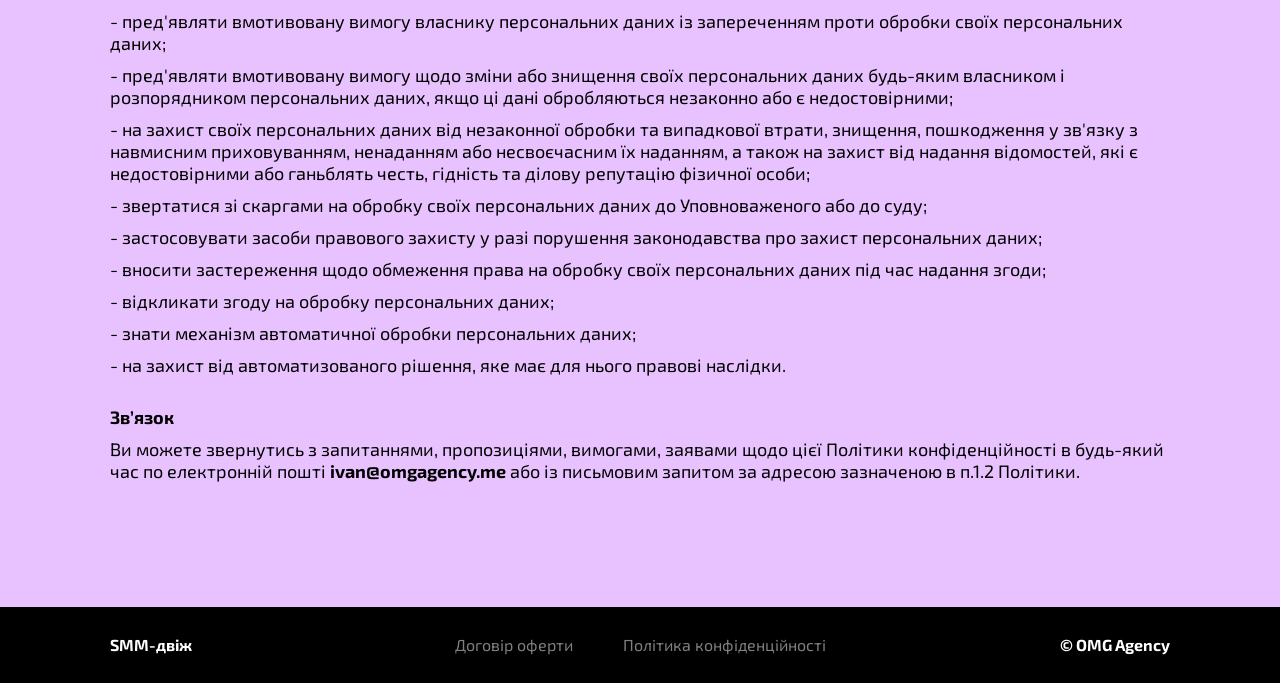
<file: docs/policy.html>
<!DOCTYPE html>
<html lang="uk">

<head>
	<title>SMM-двіж Політика конфіденційності</title>
	<meta charset="UTF-8">
	<meta name="format-detection" content="telephone=no">
	<style>
		body {
			opacity: 0;
		}
	</style>
	<link rel="stylesheet" href="css/style.min.css?_v=20240126133103">
	<link rel="shortcut icon" href="favicon.ico">
	<!-- <meta name="robots" content="noindex, nofollow"> -->
	<meta name="viewport" content="width=device-width, initial-scale=1.0">
</head>

<body>
	<div class="wrapper offer-page">
		<header class="header">
			<div class="header__container">
				<div class="header__block">
					<a href="index.html" class="header__logo">
						<img src="img/icon/logo.svg" alt="лототип">
					</a>
					<p class="header__txt">
						<span class="line-bg">SMM-двіж</span> &nbsp;&nbsp; від ТОП ком'юніті-агенції України по версії iAb Ukraine
					</p>
				</div>
				<div class="header__btn-action btn-action">
					<a href="https://t.me/omgdvizbot?start=ZGw6MTkyMzY3" class="btn-action__btn btn btn_02" aria-label="кнопка посилання для реєстрації">
						<span>Зареєструватись</span>
					</a>
				</div>
			</div>
		</header>
		<main class="page">
			<section class="offer">
				<div class="offer__container">
					<div class="offer__item">
						<h1 class="offer__title title-sm">ПОЛІТИКА КОНФІДЕНЦІЙНОСТІ</h1>
						<p class="offer__txt">
							Цим документом (надалі – Політика), Ви, діючи на підставі власного добровільного волевиявлення і попередньо ознайомившись з метою обробки персональних даних (далі - Суб'єкт), підтверджуєте, що надаєте ТОВ «ГРОУЗ ХАКІНГ МАРКЕТИНГ» свої достовірні та актуальні персональні дані і тим же уповноважуєте і надаєте свою добровільну, безумовну згоду на їх обробку та використання у відповідності до цієї Політики, а саме:
						</p>
					</div>
					<div class="offer__item">
						<ul class="offer__list">
							<li class="offer__li">
								<p class="offer__txt">
									1.Обробку (а саме: збирання, накопичення, систематизацію, зберігання, уточнення, використання, поширення, знеособлення, блокування, знищення) персональних даних без попередження, включаючи їх передачу третім особам, у складі бази персональних даних, яка ведеться в інформаційній (автоматизованій) системі та картотеці в об’ємі, що не перевищує необхідний для належного користування сайтом, надання послуг, сервісу, з рекламно-маркетинговими цілями тощо.
								</p>
							</li>
							<li class="offer__li">
								<p class="offer__txt">
									1.1. Мета обробки персональних даних: ідентифікація Суб'єкта, проведення переговорів про можливість надання послуг Суб'єкту, укладення та виконання договорів (в т.ч. публічних) про надання послуг та/або іншого характеру за домовленістю, надання сервісу, здійснення рекламно-маркетингової діяльності ТОВ «ГРОУЗ ХАКІНГ МАРКЕТИНГ» та/або будь-яка інша мета, яка не суперечить законодавству України.
								</p>
							</li>
							<li class="offer__li">
								<p class="offer__txt">
									1.2. Склад та обсяг (зміст) персональних даних, що обробляються у базі персональних даних: прізвище, ім'я, по батькові, номер телефону, контактна адреса електронної пошти, а також дані, які автоматично передаються Власнику, в тому числі IP-адреса, дані файлів cookies, інформація про браузер, технічні характеристики обладнання та програмного забезпечення, адреси запитуваних сторінок та іншої подібної інформації.
								</p>
							</li>
							<li class="offer__li">
								<p class="offer__txt">
									1.3. Власником та розпорядником бази персональних даних є: Товариство з обмеженою відповідальністю «ГРОУЗ ХАКІНГ МАРКЕТИНГ», юридична особа, створена відповідно до законодавства України, ідентифікаційний номер юридичної особи 44398941, місцезнаходження якої за адресою: 47201, Тернопільська обл., Зборівський р-н, місто Зборів, вул. Б.Хмельницького, будинок 56И (далі - «Власник»).
								</p>
							</li>
							<li class="offer__li">
								<p class="offer__txt">
									2. Використання персональних даних, а саме: будь-які дії Власника бази щодо обробки цих даних, дії щодо їх захисту, а також дії щодо надання часткового або повного права обробки персональних даних іншим суб'єктам відносин, пов'язаних з персональними даними.
								</p>
							</li>
							<li class="offer__li">
								<p class="offer__txt">
									3. На поширення персональних даних шляхом передачі відомостей про Суб'єкта з бази персональних даних третім особам, у тому числі юридичним та фізичним особам, сприяння яких є необхідним для виконання мети, яка визначена пункті 1.1 (далі - Партнери); доступ до персональних даних третіх осіб та Партнерів здійснюється відповідно до вимог закону; Суб'єкт персональних даних надає свій дозвіл на передачу його персональних даних іноземним суб'єктам відносин та Партнерам, яка здійснюватиметься за умов забезпечення належного захисту цих персональних даних з вищезазначеною у пункті 1.1 метою та жодною іншою.
								</p>
							</li>
							<li class="offer__li">
								<p class="offer__txt">
									4. На зберігання персональних даних. Власник буде зберігати і використовувати інформацію стільки, скільки це буде необхідно для того, щоб надавати якісні послуги і до тих пір, доки таке використання буде визнано Власником доцільним.
								</p>
							</li>
							<li class="offer__li">
								<p class="offer__txt">
									5. На внесення змін до персональних даних без необхідності отримання згоди Суб'єкта; Звільнення власника бази персональних даних від обов'язку окремо сповіщати Суб'єкта про передачу його персональних даних третім особам і Партнерам, а також про знищення його персональних даних в автоматичному режимі без можливості оновлення з будь-яких причин.
								</p>
							</li>

						</ul>
					</div>
					<div class="offer__item">
						<p class="offer__txt">
							У разі бажання Суб'єкта отримати індивідуальне письмове повідомлення про знищення його персональних даних з будь-яких причин, Суб'єкт повинен звернутися з окремою письмовою Заявою до уповноваженої особи Власника бази персональних даних. Суб'єкт підтверджує, що повідомлення про включення персональних даних до бази персональних даних, створеної з Метою обробки персональних даних, отримав; права як Суб'єкта персональних даних йому поставлені до відома і роз'яснені.
						</p>
						<p class="offer__txt">
							ТОВ «ГРОУЗ ХАКІНГ МАРКЕТИНГ» не несе відповідальності за порушення прав третіх осіб в результаті дій Суб'єкта з розміщення таких персональних даних. Суб'єкт самостійно забезпечує актуальність і достовірність переданих даних, а також правомірність їх надання.
						</p>
						<p class="offer__txt">
							У зв'язку з включенням Ваших персональних даних до бази персональних даних ТОВ «ГРОУЗ ХАКІНГ МАРКЕТИНГ» цим повторно підтверджуєте, що поставлені до відома про мету збору даних, а також поставлені до відома про наступні права за законом України «Про захист персональних даних»:
						</p>
						<ul class="offer__list">
							<li class="offer__li">
								<p class="offer__txt">
									- знати про джерела збору, місцезнаходження своїх персональних даних, мету їх обробки, місцезнаходження або місце проживання (перебування) власника або розпорядника персональних даних або надати відповідне доручення щодо отримання цієї інформації уповноваженим особам, крім випадків, встановлених законом;
								</p>
							</li>
							<li class="offer__li">
								<p class="offer__txt">
									- отримувати інформацію про умови надання доступу до персональних даних, зокрема інформацію про третіх осіб, яким передаються його персональні дані;
								</p>
							</li>
							<li class="offer__li">
								<p class="offer__txt">
									- на доступ до своїх персональних даних;
								</p>
							</li>
							<li class="offer__li">
								<p class="offer__txt">
									- отримувати не пізніше тридцяти календарних днів з дня надходження запиту, крім випадків, передбачених законом, відповідь про те, чи обробляються мої персональні дані, а також отримувати зміст таких персональних даних;
								</p>
							</li>
							<li class="offer__li">
								<p class="offer__txt">
									- пред'являти вмотивовану вимогу власнику персональних даних із запереченням проти обробки своїх персональних даних;
								</p>
							</li>
							<li class="offer__li">
								<p class="offer__txt">
									- пред'являти вмотивовану вимогу щодо зміни або знищення своїх персональних даних будь-яким власником і розпорядником персональних даних, якщо ці дані обробляються незаконно або є недостовірними;
								</p>
							</li>
							<li class="offer__li">
								<p class="offer__txt">
									- на захист своїх персональних даних від незаконної обробки та випадкової втрати, знищення, пошкодження у зв'язку з навмисним приховуванням, ненаданням або несвоєчасним їх наданням, а також на захист від надання відомостей, які є недостовірними або ганьблять честь, гідність та ділову репутацію фізичної особи;
								</p>
							</li>
							<li class="offer__li">
								<p class="offer__txt">
									- звертатися зі скаргами на обробку своїх персональних даних до Уповноваженого або до суду;
								</p>
							</li>
							<li class="offer__li">
								<p class="offer__txt">
									- застосовувати засоби правового захисту у разі порушення законодавства про захист персональних даних;
								</p>
							</li>
							<li class="offer__li">
								<p class="offer__txt">
									- вносити застереження щодо обмеження права на обробку своїх персональних даних під час надання згоди;
								</p>
							</li>
							<li class="offer__li">
								<p class="offer__txt">
									- відкликати згоду на обробку персональних даних;
								</p>
							</li>
							<li class="offer__li">
								<p class="offer__txt">
									- знати механізм автоматичної обробки персональних даних;
								</p>
							</li>
							<li class="offer__li">
								<p class="offer__txt">
									- на захист від автоматизованого рішення, яке має для нього правові наслідки.
								</p>
							</li>
						</ul>
					</div>
					<div class="offer__item">
						<p class="offer__txt"><b>Зв’язок</b></p>
						<p class="offer__txt">
							Ви можете звернутись з запитаннями, пропозиціями, вимогами, заявами щодо цієї Політики конфіденційності в будь-який час по електронній пошті <a href="mailto:ivan@omgagency.me"><b>ivan@omgagency.me</b></a> або із письмовим запитом за адресою зазначеною в п.1.2 Політики.
						</p>
					</div>
				</div>
			</section>
		</main>
		<footer class="footer">
			<div class="footer__container">
				<p class="footer__txt">SMM-двіж</p>
				<a href="offer.html" class="footer__link">Договір оферти</a>
				<a href="policy.html" class="footer__link">Політика конфіденційності</a>
				<p class="footer__txt"> © OMG Agency</p>
			</div>
		</footer>
	</div>
	<script src="js/app.min.js?_v=20240126133103"></script>
</body>

</html>
</file>
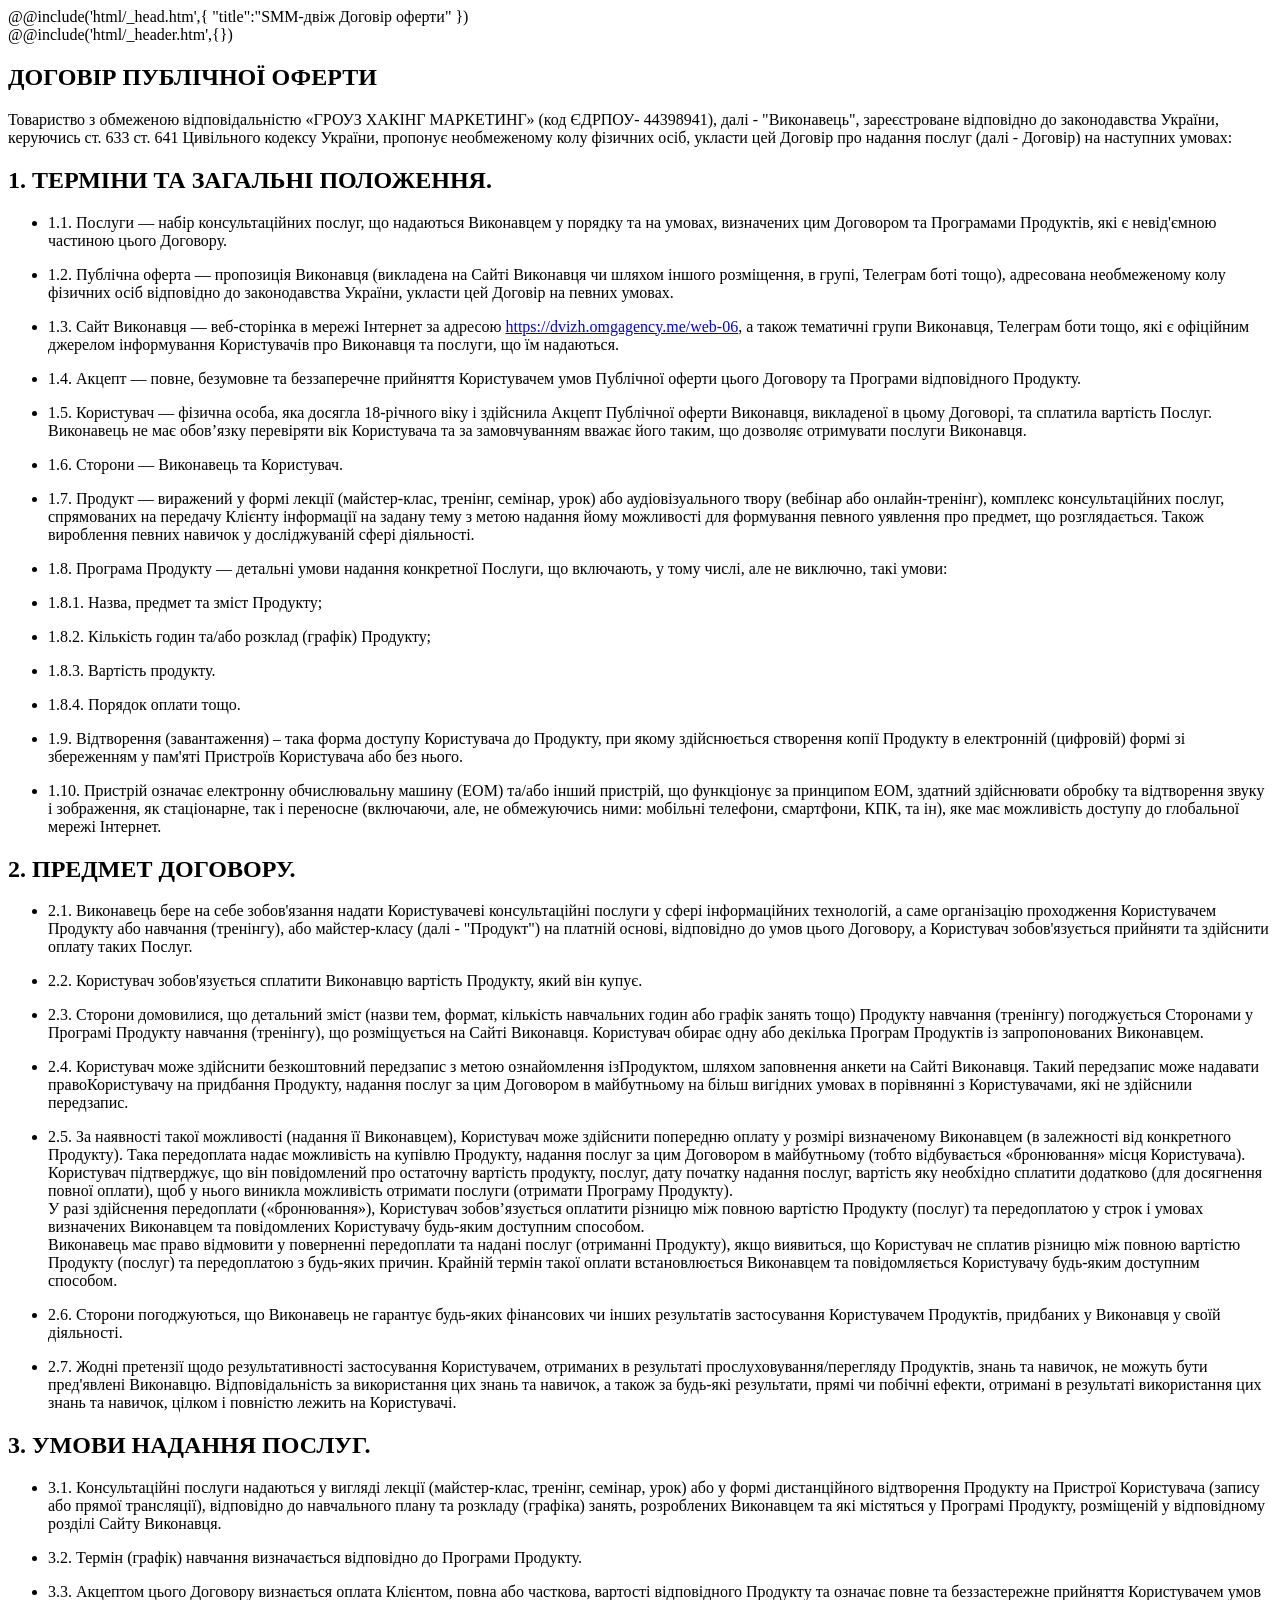
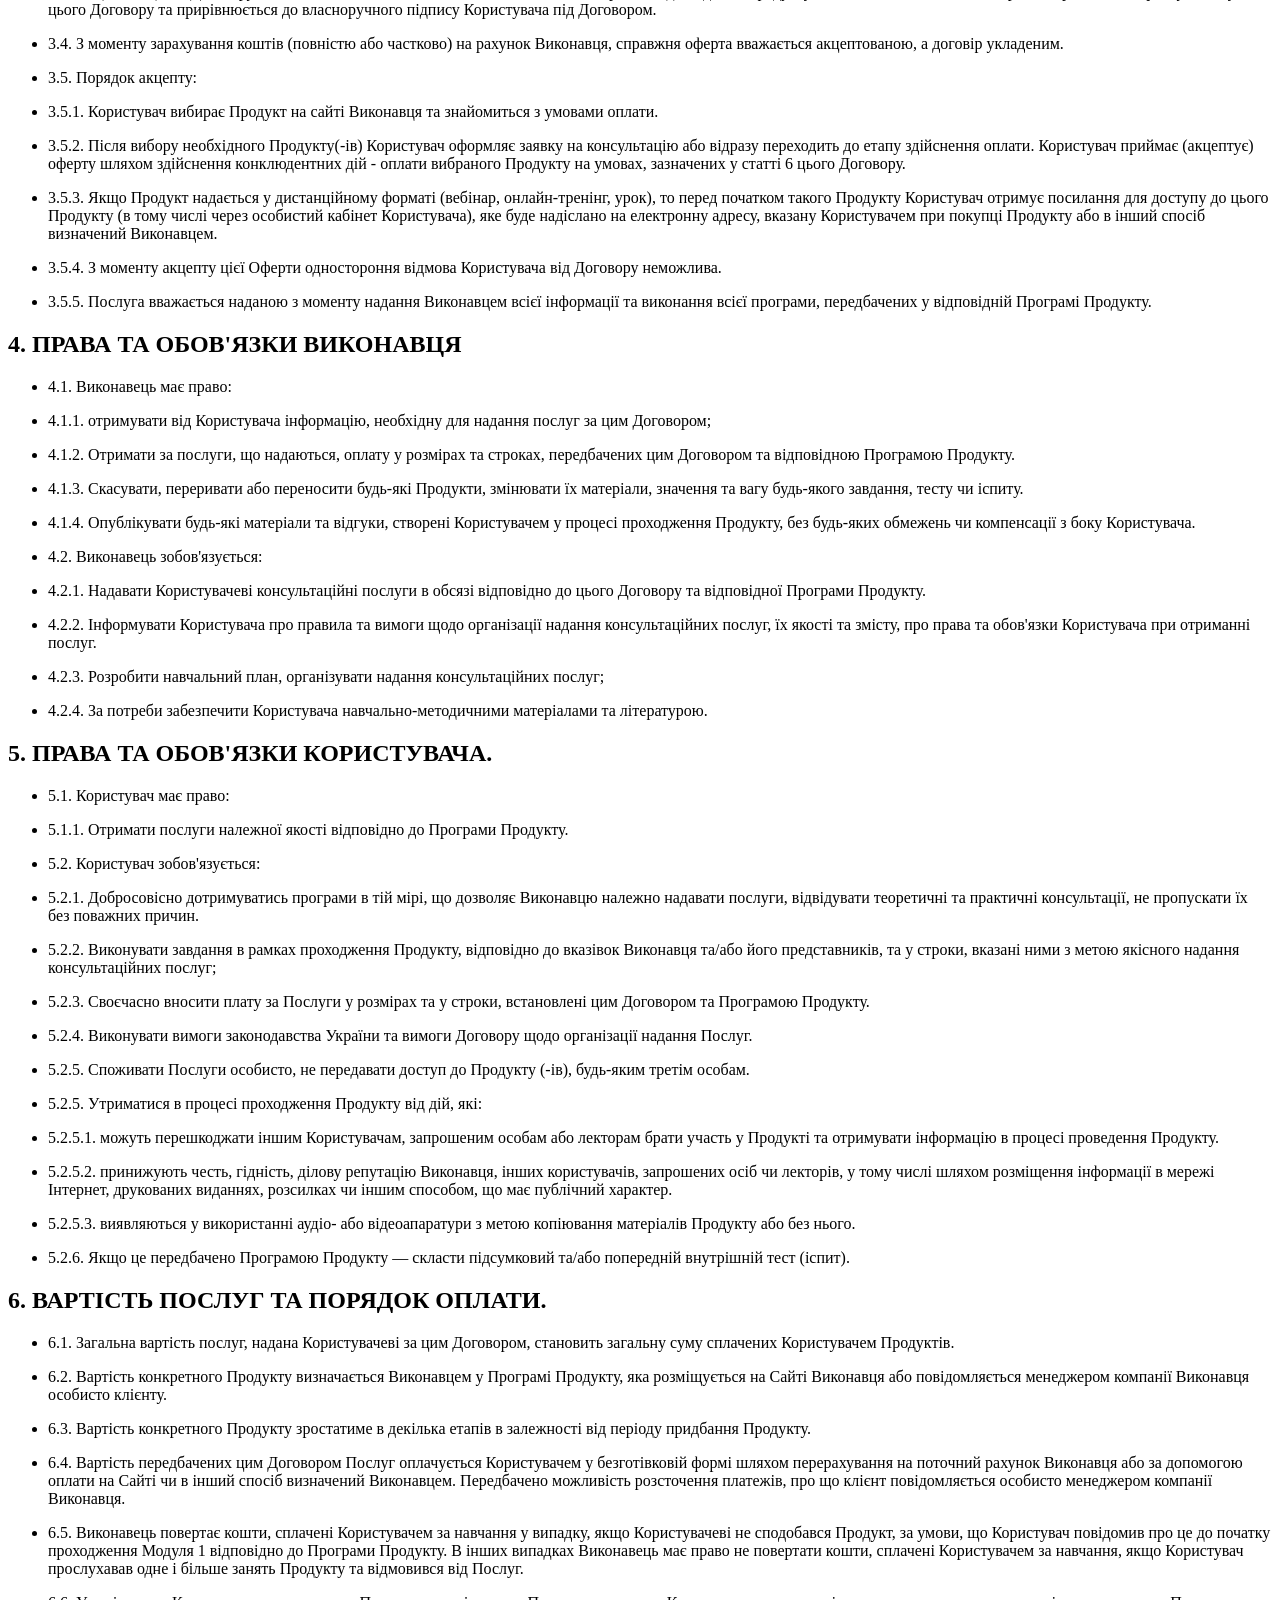
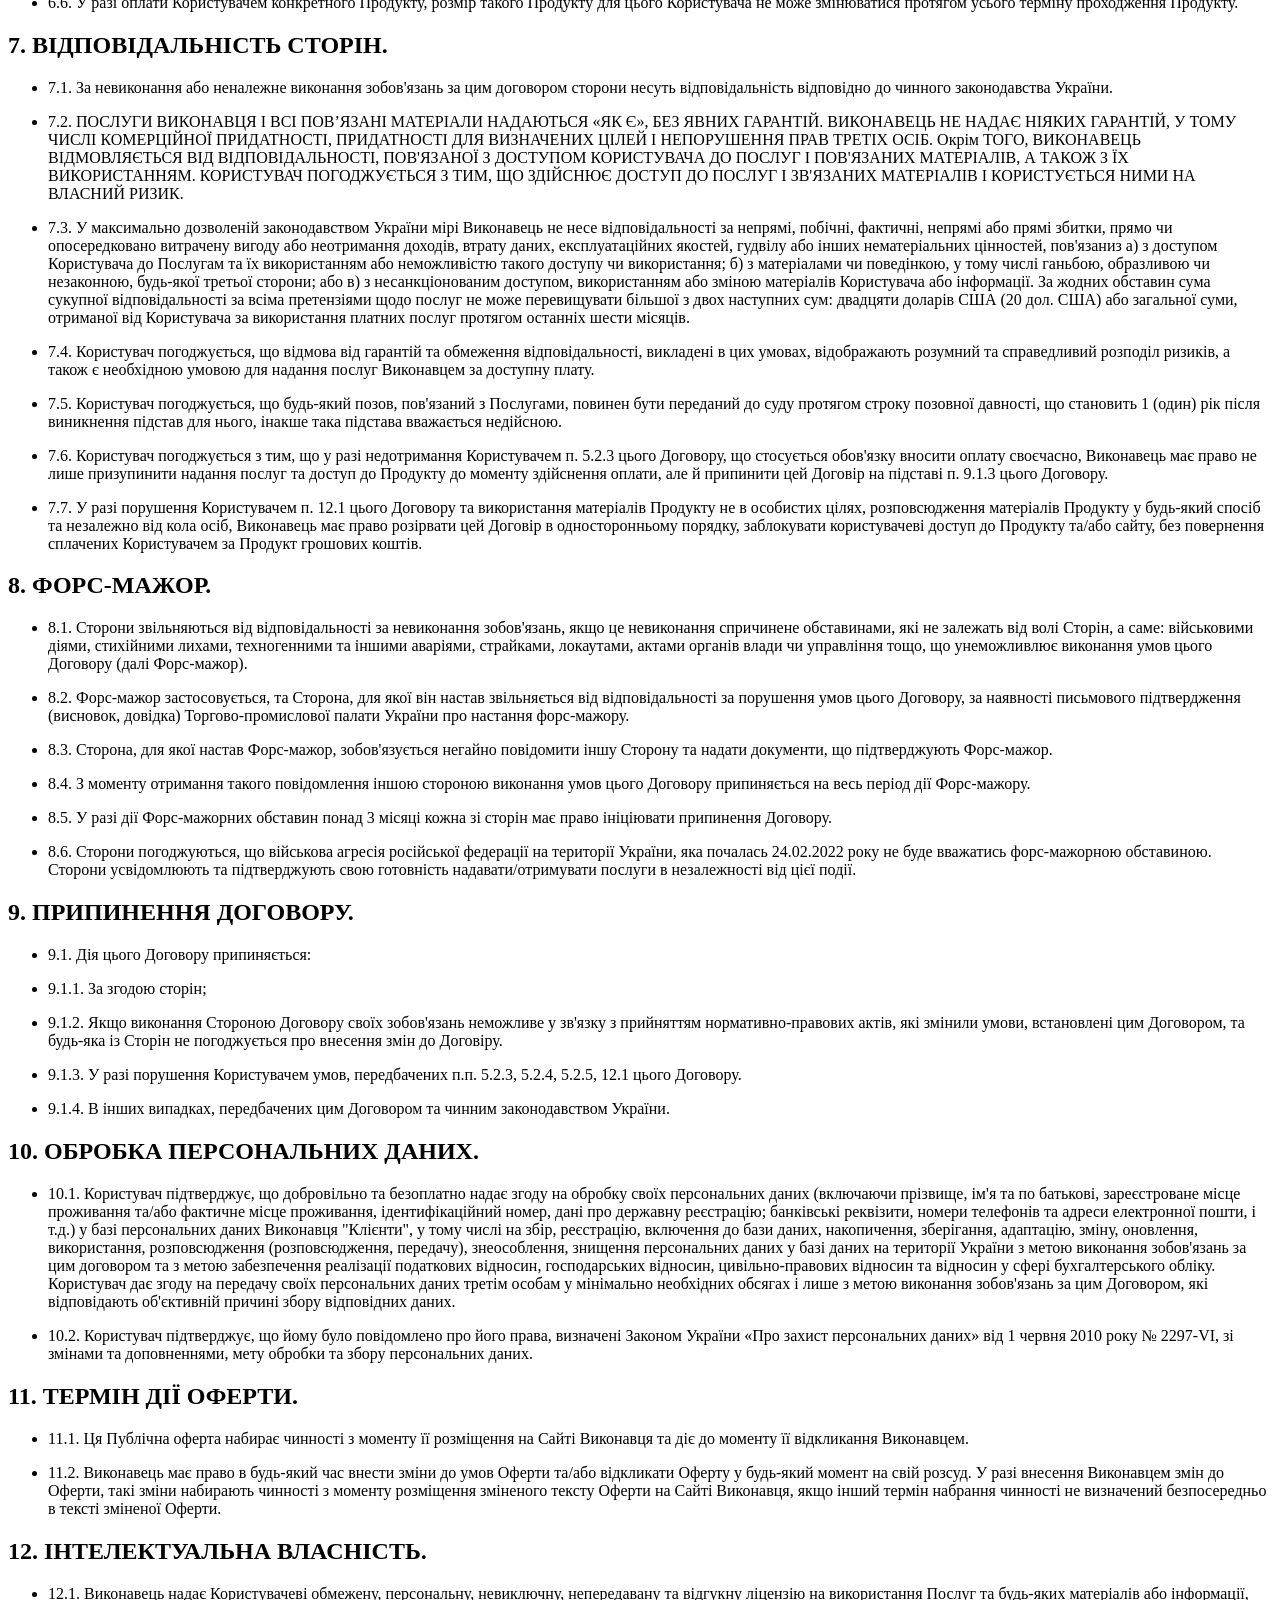
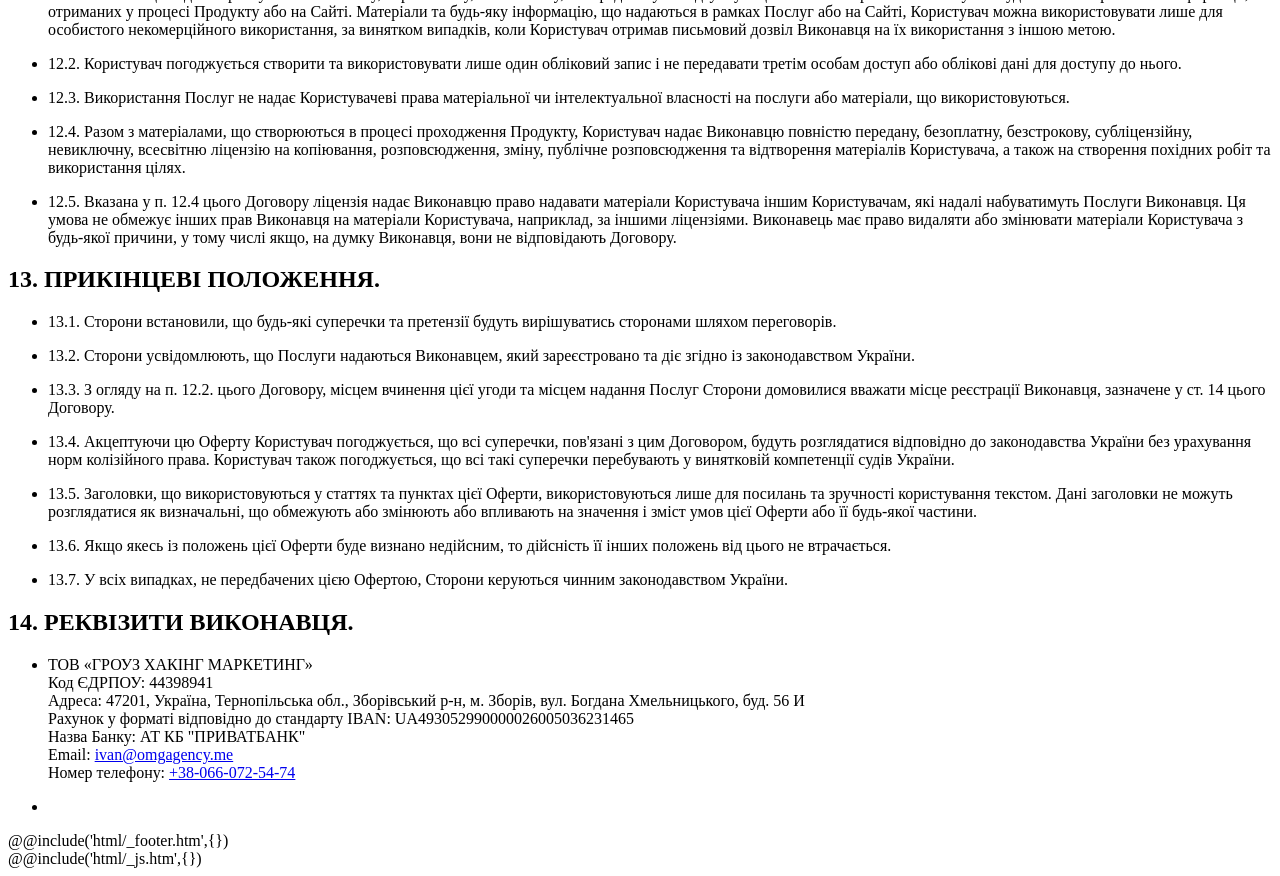
<file: src/offer.html>
<!DOCTYPE html>
<html lang="uk">
	@@include('html/_head.htm',{
		"title":"SMM-двіж Договір оферти"
		})
	<body>
		<div class="wrapper offer-page">
			@@include('html/_header.htm',{})
			<main class="page">
				<section class="offer">
					<div class="offer__container">
						<div class="offer__item">
							<h1 class="offer__title title-sm">ДОГОВІР ПУБЛІЧНОЇ ОФЕРТИ</h1>
							<p class="offer__txt">
								Товариство з обмеженою відповідальністю «ГРОУЗ ХАКІНГ МАРКЕТИНГ» (код ЄДРПОУ- 44398941), далі - "Виконавець", зареєстроване відповідно до законодавства України, керуючись ст. 633 ст. 641 Цивільного кодексу України, пропонує необмеженому колу фізичних осіб, укласти цей Договір про надання послуг (далі - Договір) на наступних умовах:
							</p>
						</div>
						<div class="offer__item">
							<h2 class="offer__title title-sm">
								1. ТЕРМІНИ ТА ЗАГАЛЬНІ ПОЛОЖЕННЯ.
							</h2>
							<ul class="offer__list">
								<li class="offer__li">
									<p class="offer__txt">
										1.1. Послуги — набір консультаційних послуг, що надаються Виконавцем у порядку та на умовах, визначених цим Договором та Програмами Продуктів, які є невід'ємною частиною цього Договору.
									</p>
								</li>
								<li class="offer__li">
									<p class="offer__txt">
										1.2. Публічна оферта — пропозиція Виконавця (викладена на Сайті Виконавця чи шляхом іншого розміщення, в групі, Телеграм боті тощо), адресована необмеженому колу фізичних осіб відповідно до законодавства України, укласти цей Договір на певних умовах.
									</p>
								</li>
								<li class="offer__li">
									<p class="offer__txt">
										1.3. Сайт Виконавця — веб-сторінка в мережі Інтернет за адресою <a href="https://dvizh.omgagency.me/web-06">https://dvizh.omgagency.me/web-06</a>, а також тематичні групи Виконавця, Телеграм боти тощо, які є офіційним джерелом інформування Користувачів про Виконавця та послуги, що їм надаються.
									</p>
								</li>
								<li class="offer__li">
									<p class="offer__txt">
										1.4. Акцепт — повне, безумовне та беззаперечне прийняття Користувачем умов Публічної оферти цього Договору та Програми відповідного Продукту.
									</p>
								</li>
								<li class="offer__li">
									<p class="offer__txt">
										1.5. Користувач — фізична особа, яка досягла 18-річного віку і здійснила Акцепт Публічної оферти Виконавця, викладеної в цьому Договорі, та сплатила вартість Послуг. Виконавець не має обов’язку перевіряти вік Користувача та за замовчуванням вважає його таким, що дозволяє отримувати послуги Виконавця. 
									</p>
								</li>
								<li class="offer__li">
									<p class="offer__txt">
										1.6. Сторони — Виконавець та Користувач.
									</p>
								</li>
								<li class="offer__li">
									<p class="offer__txt">
										1.7. Продукт — виражений у формі лекції (майстер-клас, тренінг, семінар, урок) або аудіовізуального твору (вебінар або онлайн-тренінг), комплекс консультаційних послуг, спрямованих на передачу Клієнту інформації на задану тему з метою надання йому можливості для формування певного уявлення про предмет, що розглядається. Також вироблення певних навичок у досліджуваній сфері діяльності.
									</p>
								</li>
								<li class="offer__li">
									<p class="offer__txt">
										1.8. Програма Продукту — детальні умови надання конкретної Послуги, що включають, у тому числі, але не виключно, такі умови:
									</p>
								</li>
								<li class="offer__li">
									<p class="offer__txt">
										1.8.1. Назва, предмет та зміст Продукту;
									</p>
								</li>
								<li class="offer__li">
									<p class="offer__txt">
										1.8.2. Кількість годин та/або розклад (графік) Продукту;
									</p>
								</li>
								<li class="offer__li">
									<p class="offer__txt">
										1.8.3. Вартість продукту.
									</p>
								</li>
								<li class="offer__li">
									<p class="offer__txt">
										1.8.4. Порядок оплати тощо.
									</p>
								</li>
								<li class="offer__li">
									<p class="offer__txt">
										1.9. Відтворення (завантаження) – така форма доступу Користувача до Продукту, при якому здійснюється створення копії Продукту в електронній (цифровій) формі зі збереженням у пам'яті Пристроїв Користувача або без нього.
									</p>
								</li>
								<li class="offer__li">
									<p class="offer__txt">
										1.10. Пристрій означає електронну обчислювальну машину (ЕОМ) та/або інший пристрій, що функціонує за принципом ЕОМ, здатний здійснювати обробку та відтворення звуку і зображення, як стаціонарне, так і переносне (включаючи, але, не обмежуючись ними: мобільні телефони, смартфони, КПК, та ін), яке має можливість доступу до глобальної мережі Інтернет.
									</p>
								</li>
							
							</ul>
						</div>
						<div class="offer__item">
							<h2 class="offer__title title-sm">
								2. ПРЕДМЕТ ДОГОВОРУ.
							</h2>
							<ul class="offer__list">
								<li class="offer__li">
									<p class="offer__txt">
										2.1. Виконавець бере на себе зобов'язання надати Користувачеві консультаційні послуги у сфері інформаційних технологій, а саме організацію проходження Користувачем Продукту або навчання (тренінгу), або майстер-класу (далі - "Продукт") на платній основі, відповідно до умов цього Договору, а Користувач зобов'язується прийняти та здійснити оплату таких Послуг.
									</p>
								</li>
								<li class="offer__li">
									<p class="offer__txt">
										2.2. Користувач зобов'язується сплатити Виконавцю вартість Продукту, який він купує.
									</p>
								</li>
								<li class="offer__li">
									<p class="offer__txt">
										2.3. Сторони домовилися, що детальний зміст (назви тем, формат, кількість навчальних годин або графік занять тощо) Продукту навчання (тренінгу) погоджується Сторонами у Програмі Продукту навчання (тренінгу), що розміщується на Сайті Виконавця. Користувач обирає одну або декілька Програм Продуктів із запропонованих Виконавцем.
									</p>
								</li>
								<li class="offer__li">
									<p class="offer__txt">
										2.4. Користувач може здійснити безкоштовний передзапис з метою ознайомлення ізПродуктом, шляхом заповнення анкети на Сайті Виконавця. Такий передзапис може надавати правоКористувачу на придбання Продукту, надання послуг за цим Договором в майбутньому на більш вигідних умовах в порівнянні з Користувачами, які не здійснили передзапис.
									</p>
								</li>
								<li class="offer__li">
									<p class="offer__txt">
										2.5. За наявності такої можливості (надання її Виконавцем), Користувач може здійснити попередню оплату у розмірі визначеному Виконавцем (в залежності від конкретного Продукту). Така передоплата надає можливість на купівлю Продукту, надання послуг за цим Договором в майбутньому (тобто відбувається «бронювання» місця Користувача). Користувач підтверджує, що він повідомлений про остаточну вартість продукту, послуг, дату початку надання послуг, вартість яку необхідно сплатити додатково (для досягнення повної оплати), щоб у нього виникла можливість отримати послуги (отримати Програму Продукту).<br>
										У разі здійснення передоплати («бронювання»), Користувач зобов’язується оплатити різницю між повною вартістю Продукту (послуг) та передоплатою у строк і умовах визначених Виконавцем та повідомлених Користувачу будь-яким доступним способом.<br> 
										Виконавець має право відмовити у поверненні передоплати та надані послуг (отриманні Продукту), якщо виявиться, що Користувач не сплатив різницю між повною вартістю Продукту (послуг) та передоплатою з будь-яких причин. Крайній термін такої оплати встановлюється Виконавцем та повідомляється Користувачу будь-яким доступним способом.
									</p>
								</li>
								<li class="offer__li">
									<p class="offer__txt">
										2.6. Сторони погоджуються, що Виконавець не гарантує будь-яких фінансових чи інших результатів застосування Користувачем Продуктів, придбаних у Виконавця у своїй діяльності.
									</p>
								</li>
								<li class="offer__li">
									<p class="offer__txt">
										2.7. Жодні претензії щодо результативності застосування Користувачем, отриманих в результаті прослуховування/перегляду Продуктів, знань та навичок, не можуть бути пред'явлені Виконавцю. Відповідальність за використання цих знань та навичок, а також за будь-які результати, прямі чи побічні ефекти, отримані в результаті використання цих знань та навичок, цілком і повністю лежить на Користувачі.
									</p>
								</li>
								
							</ul>
						</div>
						<div class="offer__item">
							<h2 class="offer__title title-sm">
								3. УМОВИ НАДАННЯ ПОСЛУГ.
							</h2>
							<ul class="offer__list">
								<li class="offer__li">
									<p class="offer__txt">
										3.1. Консультаційні послуги надаються у вигляді лекції (майстер-клас, тренінг, семінар, урок) або у формі дистанційного відтворення Продукту на Пристрої Користувача (запису або прямої трансляції), відповідно до навчального плану та розкладу (графіка) занять, розроблених Виконавцем та які містяться у Програмі Продукту, розміщеній у відповідному розділі Сайту Виконавця.
									</p>
								</li>
								<li class="offer__li">
									<p class="offer__txt">
										3.2. Термін (графік) навчання визначається відповідно до Програми Продукту.
									</p>
								</li>
								<li class="offer__li">
									<p class="offer__txt">
										3.3. Акцептом цього Договору визнається оплата Клієнтом, повна або часткова, вартості відповідного Продукту та означає повне та беззастережне прийняття Користувачем умов цього Договору та прирівнюється до власноручного підпису Користувача під Договором.
									</p>
								</li>
								<li class="offer__li">
									<p class="offer__txt">
										3.4. З моменту зарахування коштів (повністю або частково) на рахунок Виконавця, справжня оферта вважається акцептованою, а договір укладеним.
									</p>
								</li>
								<li class="offer__li">
									<p class="offer__txt">
										3.5. Порядок акцепту:
									</p>
								</li>
								<li class="offer__li">
									<p class="offer__txt">
										3.5.1. Користувач вибирає Продукт на сайті Виконавця та знайомиться з умовами оплати.
									</p>
								</li>
								<li class="offer__li">
									<p class="offer__txt">
										3.5.2. Після вибору необхідного Продукту(-ів) Користувач оформляє заявку на консультацію або відразу переходить до етапу здійснення оплати. Користувач приймає (акцептує) оферту шляхом здійснення конклюдентних дій - оплати вибраного Продукту на умовах, зазначених у статті 6 цього Договору.
									</p>
								</li>
								<li class="offer__li">
									<p class="offer__txt">
										3.5.3. Якщо Продукт надається у дистанційному форматі (вебінар, онлайн-тренінг, урок), то перед початком такого Продукту Користувач отримує посилання для доступу до цього Продукту (в тому числі через особистий кабінет Користувача),  яке буде надіслано на електронну адресу, вказану Користувачем при покупці Продукту або в інший спосіб визначений Виконавцем.
									</p>
								</li>
								<li class="offer__li">
									<p class="offer__txt">
										3.5.4. З моменту акцепту цієї Оферти одностороння відмова Користувача від Договору неможлива.
									</p>
								</li>
								<li class="offer__li">
									<p class="offer__txt">
										3.5.5. Послуга вважається наданою з моменту надання Виконавцем всієї інформації та виконання всієї програми, передбачених у відповідній Програмі Продукту.
									</p>
								</li>
							</ul>
						</div>
						<div class="offer__item">
							<h2 class="offer__title title-sm">
								4. ПРАВА ТА ОБОВ'ЯЗКИ ВИКОНАВЦЯ
							</h2>
							<ul class="offer__list">
								<li class="offer__li">
									<p class="offer__txt">
										4.1. Виконавець має право:
									</p>
								</li>
								<li class="offer__li">
									<p class="offer__txt">
										4.1.1. отримувати від Користувача інформацію, необхідну для надання послуг за цим Договором;
									</p>
								</li>
								<li class="offer__li">
									<p class="offer__txt">
										4.1.2. Отримати за послуги, що надаються, оплату у розмірах та строках, передбачених цим Договором та відповідною Програмою Продукту.
									</p>
								</li>
								<li class="offer__li">
									<p class="offer__txt">
										4.1.3. Скасувати, переривати або переносити будь-які Продукти, змінювати їх матеріали, значення та вагу будь-якого завдання, тесту чи іспиту.
									</p>
								</li>
								<li class="offer__li">
									<p class="offer__txt">
										4.1.4. Опублікувати будь-які матеріали та відгуки, створені Користувачем у процесі проходження Продукту, без будь-яких обмежень чи компенсації з боку Користувача.
									</p>
								</li>
								<li class="offer__li">
									<p class="offer__txt">
										4.2. Виконавець зобов'язується:
									</p>
								</li>
								<li class="offer__li">
									<p class="offer__txt">
										4.2.1. Надавати Користувачеві консультаційні послуги в обсязі відповідно до цього Договору та відповідної Програми Продукту.
									</p>
								</li>
								<li class="offer__li">
									<p class="offer__txt">
										4.2.2. Інформувати Користувача про правила та вимоги щодо організації надання консультаційних послуг, їх якості та змісту, про права та обов'язки Користувача при отриманні послуг.
									</p>
								</li>
								<li class="offer__li">
									<p class="offer__txt">
										4.2.3. Розробити навчальний план, організувати надання консультаційних послуг;
									</p>
								</li>
								<li class="offer__li">
									<p class="offer__txt">
										4.2.4. За потреби забезпечити Користувача навчально-методичними матеріалами та літературою.
									</p>
								</li>
							</ul>
						</div>
						<div class="offer__item">
							<h2 class="offer__title title-sm">
								5. ПРАВА ТА ОБОВ'ЯЗКИ КОРИСТУВАЧА.
							</h2>
							<ul class="offer__list">
								<li class="offer__li">
									<p class="offer__txt">
										5.1. Користувач має право:
									</p>
								</li>
								<li class="offer__li">
									<p class="offer__txt">
										5.1.1. Отримати послуги належної якості відповідно до Програми Продукту.
									</p>
								</li>
								<li class="offer__li">
									<p class="offer__txt">
										5.2. Користувач зобов'язується:
									</p>
								</li>
								<li class="offer__li">
									<p class="offer__txt">
										5.2.1. Добросовісно дотримуватись програми в тій мірі, що дозволяє Виконавцю належно надавати послуги, відвідувати теоретичні та практичні консультації, не пропускати їх без поважних причин.
									</p>
								</li>
								<li class="offer__li">
									<p class="offer__txt">
										5.2.2. Виконувати завдання в рамках проходження Продукту, відповідно до вказівок Виконавця та/або його представників, та у строки, вказані ними з метою якісного надання консультаційних послуг;
									</p>
								</li>
								<li class="offer__li">
									<p class="offer__txt">
										5.2.3. Своєчасно вносити плату за Послуги у розмірах та у строки, встановлені цим Договором та Програмою Продукту.
									</p>
								</li>
								<li class="offer__li">
									<p class="offer__txt">
										5.2.4. Виконувати вимоги законодавства України та вимоги Договору щодо організації надання Послуг.
									</p>
								</li>
								<li class="offer__li">
									<p class="offer__txt">
										5.2.5. Споживати Послуги особисто, не передавати доступ до Продукту (-ів), будь-яким третім особам.
									</p>
								</li>
								<li class="offer__li">
									<p class="offer__txt">
										5.2.5. Утриматися в процесі проходження Продукту від дій, які:
									</p>
								</li>
								<li class="offer__li">
									<p class="offer__txt">
										5.2.5.1. можуть перешкоджати іншим Користувачам, запрошеним особам або лекторам брати участь у Продукті та отримувати інформацію в процесі проведення Продукту.
									</p>
								</li>
								<li class="offer__li">
									<p class="offer__txt">
										5.2.5.2. принижують честь, гідність, ділову репутацію Виконавця, інших користувачів, запрошених осіб чи лекторів, у тому числі шляхом розміщення інформації в мережі Інтернет, друкованих виданнях, розсилках чи іншим способом, що має публічний характер.
									</p>
								</li>
								<li class="offer__li">
									<p class="offer__txt">
										5.2.5.3. виявляються у використанні аудіо- або відеоапаратури з метою копіювання матеріалів Продукту або без нього.
									</p>
								</li>
								<li class="offer__li">
									<p class="offer__txt">
										5.2.6. Якщо це передбачено Програмою Продукту — скласти підсумковий та/або попередній внутрішній тест (іспит).
									</p>
								</li>
							</ul>
						</div>
						<div class="offer__item">
							<h2 class="offer__title title-sm">
								6. ВАРТІСТЬ ПОСЛУГ ТА ПОРЯДОК ОПЛАТИ.
							</h2>
							<ul class="offer__list">
								<li class="offer__li">
									<p class="offer__txt">
										6.1. Загальна вартість послуг, надана Користувачеві за цим Договором, становить загальну суму сплачених Користувачем Продуктів.
									</p>
								</li>
								<li class="offer__li">
									<p class="offer__txt">
										6.2. Вартість конкретного Продукту визначається Виконавцем у Програмі Продукту, яка розміщується на Сайті Виконавця або повідомляється менеджером компанії Виконавця особисто клієнту.
									</p>
								</li>
								<li class="offer__li">
									<p class="offer__txt">
										6.3. Вартість конкретного Продукту зростатиме в декілька етапів в залежності від періоду придбання Продукту.
									</p>
								</li>
								<li class="offer__li">
									<p class="offer__txt">
										6.4. Вартість передбачених цим Договором Послуг оплачується Користувачем у безготівковій формі шляхом перерахування на поточний рахунок Виконавця або за допомогою оплати на Сайті чи в інший спосіб визначений Виконавцем. Передбачено можливість розсточення платежів, про що клієнт повідомляється особисто менеджером компанії Виконавця.
									</p>
								</li>
								<li class="offer__li">
									<p class="offer__txt">
										6.5. Виконавець повертає кошти, сплачені Користувачем за навчання у випадку, якщо Користувачеві не сподобався Продукт, за умови, що Користувач повідомив про це до початку проходження Модуля 1 відповідно до Програми Продукту. В інших випадках Виконавець має право не повертати кошти, сплачені Користувачем за навчання, якщо Користувач прослухавав одне і більше занять Продукту та відмовився від Послуг.
									</p>
								</li>
								<li class="offer__li">
									<p class="offer__txt">
										6.6. У разі оплати Користувачем конкретного Продукту, розмір такого Продукту для цього Користувача не може змінюватися протягом усього терміну проходження Продукту.
									</p>
								</li>
							</ul>
						</div>
						<div class="offer__item">
							<h2 class="offer__title title-sm">
								7. ВІДПОВІДАЛЬНІСТЬ СТОРІН.
							</h2>
							<ul class="offer__list">
								<li class="offer__li">
									<p class="offer__txt">
										7.1. За невиконання або неналежне виконання зобов'язань за цим договором сторони несуть відповідальність відповідно до чинного законодавства України.
									</p>
								</li>
								<li class="offer__li">
									<p class="offer__txt">
										7.2. ПОСЛУГИ ВИКОНАВЦЯ І ВСІ ПОВ’ЯЗАНІ МАТЕРІАЛИ НАДАЮТЬСЯ «ЯК Є», БЕЗ ЯВНИХ ГАРАНТІЙ. ВИКОНАВЕЦЬ НЕ НАДАЄ НІЯКИХ ГАРАНТІЙ, У ТОМУ ЧИСЛІ КОМЕРЦІЙНОЇ ПРИДАТНОСТІ, ПРИДАТНОСТІ ДЛЯ ВИЗНАЧЕНИХ ЦІЛЕЙ І НЕПОРУШЕННЯ ПРАВ ТРЕТІХ ОСІБ. Окрім ТОГО, ВИКОНАВЕЦЬ ВІДМОВЛЯЄТЬСЯ ВІД ВІДПОВІДАЛЬНОСТІ, ПОВ'ЯЗАНОЇ З ДОСТУПОМ КОРИСТУВАЧА ДО ПОСЛУГ І ПОВ'ЯЗАНИХ МАТЕРІАЛІВ, А ТАКОЖ З ЇХ ВИКОРИСТАННЯМ. КОРИСТУВАЧ ПОГОДЖУЄТЬСЯ З ТИМ, ЩО ЗДІЙСНЮЄ ДОСТУП ДО ПОСЛУГ І ЗВ'ЯЗАНИХ МАТЕРІАЛІВ І КОРИСТУЄТЬСЯ НИМИ НА ВЛАСНИЙ РИЗИК.
									</p>
								</li>
								<li class="offer__li">
									<p class="offer__txt">
										7.3. У максимально дозволеній законодавством України мірі Виконавець не несе відповідальності за непрямі, побічні, фактичні, непрямі або прямі збитки, прямо чи опосередковано витрачену вигоду або неотримання доходів, втрату даних, експлуатаційних якостей, гудвілу або інших нематеріальних цінностей, пов'язаниз а) з доступом Користувача до Послугам та їх використанням або неможливістю такого доступу чи використання; б) з матеріалами чи поведінкою, у тому числі ганьбою, образливою чи незаконною, будь-якої третьої сторони; або в) з несанкціонованим доступом, використанням або зміною матеріалів Користувача або інформації. За жодних обставин сума сукупної відповідальності за всіма претензіями щодо послуг не може перевищувати більшої з двох наступних сум: двадцяти доларів США (20 дол. США) або загальної суми, отриманої від Користувача за використання платних послуг протягом останніх шести місяців.
									</p>
								</li>
								<li class="offer__li">
									<p class="offer__txt">
										7.4. Користувач погоджується, що відмова від гарантій та обмеження відповідальності, викладені в цих умовах, відображають розумний та справедливий розподіл ризиків, а також є необхідною умовою для надання послуг Виконавцем за доступну плату.
									</p>
								</li>
								<li class="offer__li">
									<p class="offer__txt">
										7.5. Користувач погоджується, що будь-який позов, пов'язаний з Послугами, повинен бути переданий до суду протягом строку позовної давності, що становить 1 (один) рік після виникнення підстав для нього, інакше така підстава вважається недійсною.
									</p>
								</li>
								<li class="offer__li">
									<p class="offer__txt">
										7.6. Користувач погоджується з тим, що у разі недотримання Користувачем п. 5.2.3 цього Договору, що стосується обов'язку вносити оплату своєчасно, Виконавець має право не лише призупинити надання послуг та доступ до Продукту до моменту здійснення оплати, але й припинити цей Договір на підставі п. 9.1.3 цього Договору.
									</p>
								</li>
								<li class="offer__li">
									<p class="offer__txt">
										7.7. У разі порушення Користувачем п. 12.1 цього Договору та використання матеріалів Продукту не в особистих цілях, розповсюдження матеріалів Продукту у будь-який спосіб та незалежно від кола осіб, Виконавець має право розірвати цей Договір в односторонньому порядку, заблокувати користувачеві доступ до Продукту та/або сайту, без повернення сплачених Користувачем за Продукт грошових коштів.
									</p>
								</li>
							</ul>
						</div>
						<div class="offer__item">
							<h2 class="offer__title title-sm">
								8. ФОРС-МАЖОР.
							</h2>
							<ul class="offer__list">
								<li class="offer__li">
									<p class="offer__txt">
										8.1. Сторони звільняються від відповідальності за невиконання зобов'язань, якщо це невиконання спричинене обставинами, які не залежать від волі Сторін, а саме: військовими діями, стихійними лихами, техногенними та іншими аваріями, страйками, локаутами, актами органів влади чи управління тощо, що унеможливлює виконання умов цього Договору (далі Форс-мажор).
									</p>
								</li>
								<li class="offer__li">
									<p class="offer__txt">
										8.2. Форс-мажор застосовується, та Сторона, для якої він настав звільняється від відповідальності за порушення умов цього Договору, за наявності письмового підтвердження (висновок, довідка) Торгово-промислової палати України про настання форс-мажору.
									</p>
								</li>
								<li class="offer__li">
									<p class="offer__txt">
										8.3. Сторона, для якої настав Форс-мажор, зобов'язується негайно повідомити іншу Сторону та надати документи, що підтверджують Форс-мажор.
									</p>
								</li>
								<li class="offer__li">
									<p class="offer__txt">
										8.4. З моменту отримання такого повідомлення іншою стороною виконання умов цього Договору припиняється на весь період дії Форс-мажору.
									</p>
								</li>
								<li class="offer__li">
									<p class="offer__txt">
										8.5. У разі дії Форс-мажорних обставин понад 3 місяці кожна зі сторін має право ініціювати припинення Договору.
									</p>
								</li>
								<li class="offer__li">
									<p class="offer__txt">
										8.6. Сторони погоджуються, що військова агресія російської федерації на території України, яка почалась 24.02.2022 року не буде вважатись форс-мажорною обставиною. Сторони усвідомлюють та підтверджують свою готовність надавати/отримувати послуги в незалежності від цієї події.
									</p>
								</li>
							</ul>
						</div>
						<div class="offer__item">
							<h2 class="offer__title title-sm">
								9. ПРИПИНЕННЯ ДОГОВОРУ.
							</h2>
							<ul class="offer__list">
								<li class="offer__li">
									<p class="offer__txt">
										9.1. Дія цього Договору припиняється:
									</p>
								</li>
								<li class="offer__li">
									<p class="offer__txt">
										9.1.1. За згодою сторін;
									</p>
								</li>
								<li class="offer__li">
									<p class="offer__txt">
										9.1.2. Якщо виконання Стороною Договору своїх зобов'язань неможливе у зв'язку з прийняттям нормативно-правових актів, які змінили умови, встановлені цим Договором, та будь-яка із Сторін не погоджується про внесення змін до Договіру.
									</p>
								</li>
								<li class="offer__li">
									<p class="offer__txt">
										9.1.3. У разі порушення Користувачем умов, передбачених п.п. 5.2.3, 5.2.4, 5.2.5, 12.1 цього Договору.
									</p>
								</li>
								<li class="offer__li">
									<p class="offer__txt">
										9.1.4. В інших випадках, передбачених цим Договором та чинним законодавством України.
									</p>
								</li>
							</ul>
						</div>
						<div class="offer__item">
							<h2 class="offer__title title-sm">
								10. ОБРОБКА ПЕРСОНАЛЬНИХ ДАНИХ.
							</h2>
							<ul class="offer__list">
								<li class="offer__li">
									<p class="offer__txt">
										10.1. Користувач підтверджує, що добровільно та безоплатно надає згоду на обробку своїх персональних даних (включаючи прізвище, ім'я та по батькові, зареєстроване місце проживання та/або фактичне місце проживання, ідентифікаційний номер, дані про державну реєстрацію; банківські реквізити, номери телефонів та адреси електронної пошти, і т.д.) у базі персональних даних Виконавця "Клієнти", у тому числі на збір, реєстрацію, включення до бази даних, накопичення, зберігання, адаптацію, зміну, оновлення, використання, розповсюдження (розповсюдження, передачу), знеособлення, знищення персональних даних у базі даних на території України з метою виконання зобов'язань за цим договором та з метою забезпечення реалізації податкових відносин, господарських відносин, цивільно-правових відносин та відносин у сфері бухгалтерського обліку. Користувач дає згоду на передачу своїх персональних даних третім особам у мінімально необхідних обсягах і лише з метою виконання зобов'язань за цим Договором, які відповідають об'єктивній причині збору відповідних даних.
									</p>
								</li>
								<li class="offer__li">
									<p class="offer__txt">
										10.2. Користувач підтверджує, що йому було повідомлено про його права, визначені Законом України «Про захист персональних даних» від 1 червня 2010 року № 2297-VI, зі змінами та доповненнями, мету обробки та збору персональних даних.
									</p>
								</li>
							</ul>
						</div>
						<div class="offer__item">
							<h2 class="offer__title title-sm">
								11. ТЕРМІН ДІЇ ОФЕРТИ.
							</h2>
							<ul class="offer__list">
								<li class="offer__li">
									<p class="offer__txt">
										11.1. Ця Публічна оферта набирає чинності з моменту її розміщення на Сайті Виконавця та діє до моменту її відкликання Виконавцем.
									</p>
								</li>
								<li class="offer__li">
									<p class="offer__txt">
										11.2. Виконавець має право в будь-який час внести зміни до умов Оферти та/або відкликати Оферту у будь-який момент на свій розсуд. У разі внесення Виконавцем змін до Оферти, такі зміни набирають чинності з моменту розміщення зміненого тексту Оферти на Сайті Виконавця, якщо інший термін набрання чинності не визначений безпосередньо в тексті зміненої Оферти.
									</p>
								</li>
							</ul>
						</div>
						<div class="offer__item">
							<h2 class="offer__title title-sm">
								12. ІНТЕЛЕКТУАЛЬНА ВЛАСНІСТЬ.
							</h2>
							<ul class="offer__list">
								<li class="offer__li">
									<p class="offer__txt">
										12.1. Виконавець надає Користувачеві обмежену, персональну, невиключну, непередавану та відгукну ліцензію на використання Послуг та будь-яких матеріалів або інформації, отриманих у процесі Продукту або на Сайті. Матеріали та будь-яку інформацію, що надаються в рамках Послуг або на Сайті, Користувач можна використовувати лише для особистого некомерційного використання, за винятком випадків, коли Користувач отримав письмовий дозвіл Виконавця на їх використання з іншою метою.
									</p>
								</li>
								<li class="offer__li">
									<p class="offer__txt">
										12.2. Користувач погоджується створити та використовувати лише один обліковий запис і не передавати третім особам доступ або облікові дані для доступу до нього.
									</p>
								</li>
								<li class="offer__li">
									<p class="offer__txt">
										12.3. Використання Послуг не надає Користувачеві права матеріальної чи інтелектуальної власності на послуги або матеріали, що використовуються.
									</p>
								</li>
								<li class="offer__li">
									<p class="offer__txt">
										12.4. Разом з матеріалами, що створюються в процесі проходження Продукту, Користувач надає Виконавцю повністю передану, безоплатну, безстрокову, субліцензійну, невиключну, всесвітню ліцензію на копіювання, розповсюдження, зміну, публічне розповсюдження та відтворення матеріалів Користувача, а також на створення похідних робіт та використання цілях.
									</p>
								</li>
								<li class="offer__li">
									<p class="offer__txt">
										12.5. Вказана у п. 12.4 цього Договору ліцензія надає Виконавцю право надавати матеріали Користувача іншим Користувачам, які надалі набуватимуть Послуги Виконавця. Ця умова не обмежує інших прав Виконавця на матеріали Користувача, наприклад, за іншими ліцензіями. Виконавець має право видаляти або змінювати матеріали Користувача з будь-якої причини, у тому числі якщо, на думку Виконавця, вони не відповідають Договору.
									</p>
								</li>
							</ul>
						</div>
						<div class="offer__item">
							<h2 class="offer__title title-sm">
								13. ПРИКІНЦЕВІ ПОЛОЖЕННЯ.
							</h2>
							<ul class="offer__list">
								<li class="offer__li">
									<p class="offer__txt">
										13.1. Сторони встановили, що будь-які суперечки та претензії будуть вирішуватись сторонами шляхом переговорів.
									</p>
								</li>
								<li class="offer__li">
									<p class="offer__txt">
										13.2. Сторони усвідомлюють, що Послуги надаються Виконавцем, який зареєстровано та діє згідно із законодавством України.
									</p>
								</li>
								<li class="offer__li">
									<p class="offer__txt">
										13.3. З огляду на п. 12.2. цього Договору, місцем вчинення цієї угоди та місцем надання Послуг Сторони домовилися вважати місце реєстрації Виконавця, зазначене у ст. 14 цього Договору.
									</p>
								</li>
								<li class="offer__li">
									<p class="offer__txt">
										13.4. Акцептуючи цю Оферту Користувач погоджується, що всі суперечки, пов'язані з цим Договором, будуть розглядатися відповідно до законодавства України без урахування норм колізійного права. Користувач також погоджується, що всі такі суперечки перебувають у винятковій компетенції судів України.
									</p>
								</li>
								<li class="offer__li">
									<p class="offer__txt">
										13.5. Заголовки, що використовуються у статтях та пунктах цієї Оферти, використовуються лише для посилань та зручності користування текстом. Дані заголовки не можуть розглядатися як визначальні, що обмежують або змінюють або впливають на значення і зміст умов цієї Оферти або її будь-якої частини.
									</p>
								</li>
								<li class="offer__li">
									<p class="offer__txt">
										13.6. Якщо якесь із положень цієї Оферти буде визнано недійсним, то дійсність її інших положень від цього не втрачається.
									</p>
								</li>
								<li class="offer__li">
									<p class="offer__txt">
										13.7. У всіх випадках, не передбачених цією Офертою, Сторони керуються чинним законодавством України.
									</p>
								</li>
							</ul>
						</div>
						<div class="offer__item">
							<h2 class="offer__title title-sm">
								14. РЕКВІЗИТИ ВИКОНАВЦЯ.
							</h2>
							<ul class="offer__list">
								<li class="offer__li">
									<p class="offer__txt">
										ТОВ «ГРОУЗ ХАКІНГ МАРКЕТИНГ»<br>
										Код ЄДРПОУ: 44398941<br>
										Адреса: 47201, Україна, Тернопільська обл., Зборівський р-н, м. Зборів, вул. Богдана Хмельницького, буд. 56 И<br>
										Рахунок у форматі відповідно до стандарту IBAN: UA493052990000026005036231465<br>
										Назва Банку: АТ КБ "ПРИВАТБАНК"<br>
										
										Email: <a href="mailto:ivan@omgagency.me">ivan@omgagency.me</a>  <br>
										Номер телефону: <a href="tel:380660725474">+38-066-072-54-74</a>
									</p>
								</li>
								<li class="offer__li">
									<p class="offer__txt">

									</p>
								</li>
							</ul>
						</div>
					</div>
				</section>
			</main>
			@@include('html/_footer.htm',{})
		</div>
		@@include('html/_js.htm',{})
	</body>
</html>
</file>
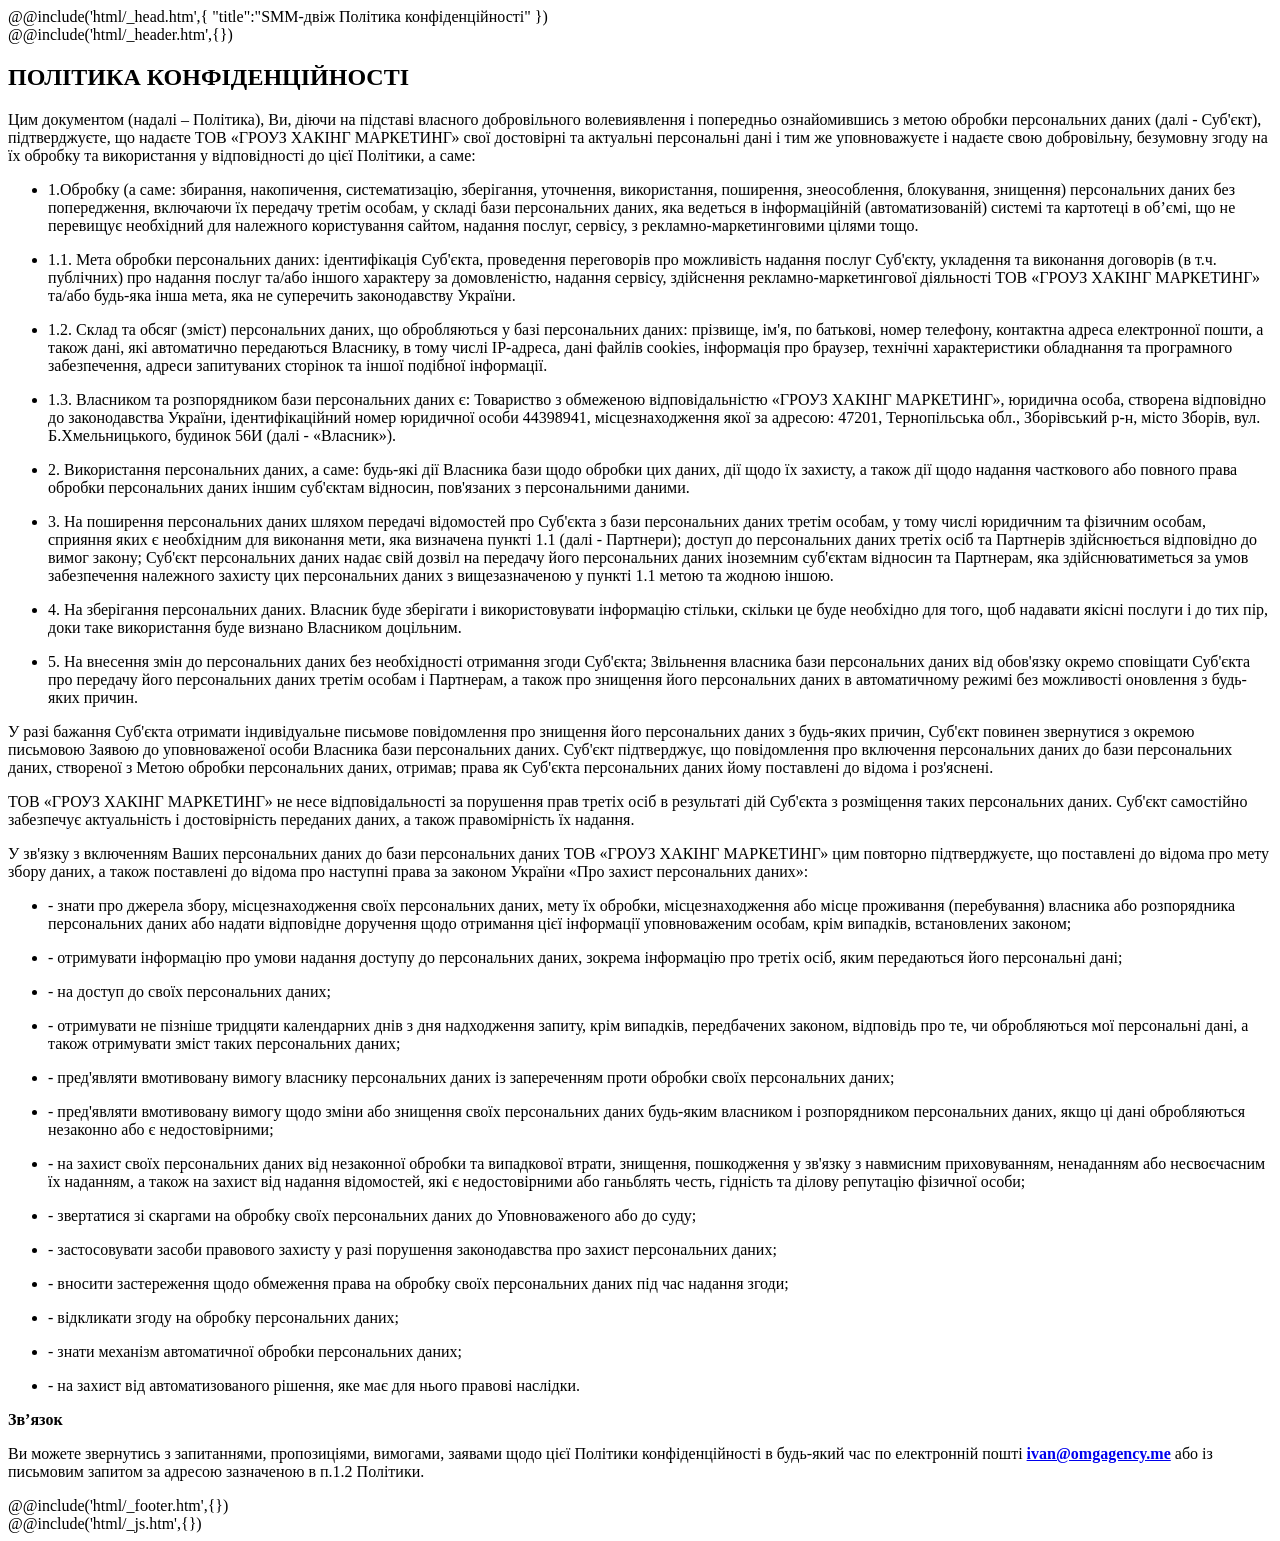
<file: src/policy.html>
<!DOCTYPE html>
<html lang="uk">
	@@include('html/_head.htm',{
		"title":"SMM-двіж Політика конфіденційності"
		})
	<body>
		<div class="wrapper offer-page">
			@@include('html/_header.htm',{})
			<main class="page">
				<section class="offer">
					<div class="offer__container">
						<div class="offer__item">
							<h1 class="offer__title title-sm">ПОЛІТИКА КОНФІДЕНЦІЙНОСТІ</h1>
							<p class="offer__txt">
								Цим документом (надалі – Політика), Ви, діючи на підставі власного добровільного волевиявлення і попередньо ознайомившись з метою обробки персональних даних (далі - Суб'єкт), підтверджуєте, що надаєте ТОВ «ГРОУЗ ХАКІНГ МАРКЕТИНГ» свої достовірні та актуальні персональні дані і тим же уповноважуєте і надаєте свою добровільну, безумовну згоду на їх обробку та використання у відповідності до цієї Політики, а саме:
							</p>
						</div>
						<div class="offer__item">
							<ul class="offer__list">
								<li class="offer__li">
									<p class="offer__txt">
										1.Обробку (а саме: збирання, накопичення, систематизацію, зберігання, уточнення, використання, поширення, знеособлення, блокування, знищення) персональних даних без попередження, включаючи їх передачу третім особам, у складі бази персональних даних, яка ведеться в інформаційній (автоматизованій) системі та картотеці  в об’ємі, що не перевищує необхідний для належного користування сайтом, надання послуг, сервісу, з рекламно-маркетинговими цілями тощо.
									</p>
								</li>
								<li class="offer__li">
									<p class="offer__txt">
										1.1. Мета обробки персональних даних: ідентифікація Суб'єкта, проведення переговорів про можливість надання послуг Суб'єкту, укладення та виконання договорів (в т.ч. публічних) про надання послуг та/або іншого характеру за домовленістю, надання сервісу, здійснення рекламно-маркетингової діяльності ТОВ «ГРОУЗ ХАКІНГ МАРКЕТИНГ» та/або будь-яка інша мета, яка не суперечить законодавству України.
									</p>
								</li>
								<li class="offer__li">
									<p class="offer__txt">
										1.2. Склад та обсяг (зміст) персональних даних, що обробляються у базі персональних даних: прізвище, ім'я, по батькові, номер телефону, контактна адреса електронної пошти, а також дані, які автоматично передаються Власнику, в тому числі IP-адреса, дані файлів cookies, інформація про браузер, технічні характеристики обладнання та програмного забезпечення, адреси запитуваних сторінок та іншої подібної інформації.
									</p>
								</li>
								<li class="offer__li">
									<p class="offer__txt">
										1.3. Власником та розпорядником бази персональних даних є: Товариство з обмеженою відповідальністю «ГРОУЗ ХАКІНГ МАРКЕТИНГ», юридична особа, створена відповідно до законодавства України, ідентифікаційний номер юридичної особи 44398941, місцезнаходження якої за адресою: 47201, Тернопільська обл., Зборівський р-н, місто Зборів, вул. Б.Хмельницького, будинок 56И (далі - «Власник»).
									</p>
								</li>
								<li class="offer__li">
									<p class="offer__txt">
										2. Використання персональних даних, а саме: будь-які дії Власника бази щодо обробки цих даних, дії щодо їх захисту, а також дії щодо надання часткового або повного права обробки персональних даних іншим суб'єктам відносин, пов'язаних з персональними даними.
									</p>
								</li>
								<li class="offer__li">
									<p class="offer__txt">
										3. На поширення персональних даних шляхом передачі відомостей про Суб'єкта з бази персональних даних третім особам, у тому числі юридичним та фізичним особам, сприяння яких є необхідним для виконання мети, яка визначена пункті 1.1 (далі - Партнери); доступ до персональних даних третіх осіб та Партнерів здійснюється відповідно до вимог закону; Суб'єкт персональних даних надає свій дозвіл на передачу його персональних даних іноземним суб'єктам відносин та Партнерам, яка здійснюватиметься за умов забезпечення належного захисту цих персональних даних з вищезазначеною у пункті 1.1 метою та жодною іншою. 
									</p>
								</li>
								<li class="offer__li">
									<p class="offer__txt">
										4. На зберігання персональних даних. Власник буде зберігати і використовувати інформацію стільки, скільки це буде необхідно для того, щоб надавати якісні послуги і до тих пір, доки таке використання буде визнано Власником доцільним.
									</p>
								</li>
								<li class="offer__li">
									<p class="offer__txt">
										5. На внесення змін до персональних даних без необхідності отримання згоди Суб'єкта; Звільнення власника бази персональних даних від обов'язку окремо сповіщати Суб'єкта про передачу його персональних даних третім особам і Партнерам, а також про знищення його персональних даних в автоматичному режимі без можливості оновлення з будь-яких причин.
									</p>
								</li>
								
							</ul>
						</div>
						<div class="offer__item">
							<p class="offer__txt">
								У разі бажання Суб'єкта отримати індивідуальне письмове повідомлення про знищення його персональних даних з будь-яких причин, Суб'єкт повинен звернутися з окремою письмовою Заявою до уповноваженої особи Власника бази персональних даних. Суб'єкт підтверджує, що повідомлення про включення персональних даних до бази персональних даних, створеної з Метою обробки персональних даних, отримав; права як Суб'єкта персональних даних йому поставлені до відома і роз'яснені.
							</p>
							<p class="offer__txt">
								ТОВ «ГРОУЗ ХАКІНГ МАРКЕТИНГ» не несе відповідальності за порушення прав третіх осіб в результаті дій Суб'єкта з розміщення таких персональних даних. Суб'єкт самостійно забезпечує актуальність і достовірність переданих даних, а також правомірність їх надання.
							</p>
							<p class="offer__txt">
								У зв'язку з включенням Ваших персональних даних до бази персональних даних ТОВ «ГРОУЗ ХАКІНГ МАРКЕТИНГ» цим повторно підтверджуєте, що поставлені до відома про мету збору даних, а також поставлені до відома про наступні права за законом України «Про захист персональних даних»:
							</p>
							<ul class="offer__list">
								<li class="offer__li">
									<p class="offer__txt">
										- знати про джерела збору, місцезнаходження своїх персональних даних, мету їх обробки, місцезнаходження або місце проживання (перебування) власника або розпорядника персональних даних або надати відповідне доручення щодо отримання цієї інформації уповноваженим особам, крім випадків, встановлених законом;
									</p>
								</li>
								<li class="offer__li">
									<p class="offer__txt">
										- отримувати інформацію про умови надання доступу до персональних даних, зокрема інформацію про третіх осіб, яким передаються його персональні дані;
									</p>
								</li>
								<li class="offer__li">
									<p class="offer__txt">
										- на доступ до своїх персональних даних;
									</p>
								</li>
								<li class="offer__li">
									<p class="offer__txt">
										- отримувати не пізніше тридцяти календарних днів з дня надходження запиту, крім випадків, передбачених законом, відповідь про те, чи обробляються мої персональні дані, а також отримувати зміст таких персональних даних;
									</p>
								</li>
								<li class="offer__li">
									<p class="offer__txt">
										- пред'являти вмотивовану вимогу власнику персональних даних із запереченням проти обробки своїх персональних даних;
									</p>
								</li>
								<li class="offer__li">
									<p class="offer__txt">
										- пред'являти вмотивовану вимогу щодо зміни або знищення своїх персональних даних будь-яким власником і розпорядником персональних даних, якщо ці дані обробляються незаконно або є недостовірними;
									</p>
								</li>
								<li class="offer__li">
									<p class="offer__txt">
										- на захист своїх персональних даних від незаконної обробки та випадкової втрати, знищення, пошкодження у зв'язку з навмисним приховуванням, ненаданням або несвоєчасним їх наданням, а також на захист від надання відомостей, які є недостовірними або ганьблять честь, гідність та ділову репутацію фізичної особи;
									</p>
								</li>
								<li class="offer__li">
									<p class="offer__txt">
										- звертатися зі скаргами на обробку своїх персональних даних до Уповноваженого або до суду;
									</p>
								</li>
								<li class="offer__li">
									<p class="offer__txt">
										- застосовувати засоби правового захисту у разі порушення законодавства про захист персональних даних;
									</p>
								</li>
								<li class="offer__li">
									<p class="offer__txt">
										- вносити застереження щодо обмеження права на обробку своїх персональних даних під час надання згоди;
									</p>
								</li>
								<li class="offer__li">
									<p class="offer__txt">
										- відкликати згоду на обробку персональних даних;
									</p>
								</li>
								<li class="offer__li">
									<p class="offer__txt">
										- знати механізм автоматичної обробки персональних даних;
									</p>
								</li>
								<li class="offer__li">
									<p class="offer__txt">
										- на захист від автоматизованого рішення, яке має для нього правові наслідки.
									</p>
								</li>
							</ul>
						</div>
						<div class="offer__item">
							<p class="offer__txt"><b>Зв’язок</b></p>
							<p class="offer__txt">
								Ви можете звернутись з запитаннями, пропозиціями, вимогами, заявами щодо цієї Політики конфіденційності в будь-який час по електронній пошті <a href="mailto:ivan@omgagency.me"><b>ivan@omgagency.me</b></a> або із письмовим запитом за адресою зазначеною в п.1.2 Політики. 
							</p>
						</div>
					</div>
				</section>
			</main>
			@@include('html/_footer.htm',{})
		</div>
		@@include('html/_js.htm',{})
	</body>
</html>
</file>
<file: docs/css/style.min.css>
@charset "UTF-8";@import url(https://fonts.googleapis.com/css?family=Exo+2:regular,700,800&display=swap);*{padding:0;margin:0;border:0}*,::after,::before{-webkit-box-sizing:border-box;box-sizing:border-box}::after,::before{display:inline-block}body,html{height:100%;min-width:320px}body{color:#000;line-height:1;font-family:"Exo 2";font-size:1.125rem;-ms-text-size-adjust:100%;-moz-text-size-adjust:100%;-webkit-text-size-adjust:100%;-webkit-font-smoothing:antialiased;-moz-osx-font-smoothing:grayscale}button,input,textarea{font-family:"Exo 2";font-size:inherit;line-height:inherit}button{cursor:pointer;color:inherit;background-color:transparent}a{display:inline-block;color:inherit;text-decoration:none}ul li{list-style:none}img{vertical-align:top}h1,h2,h3,h4,h5,h6{font-weight:inherit;font-size:inherit}::-webkit-scrollbar{width:7px}::-webkit-scrollbar-thumb{background-color:#000;border-radius:15px}::-webkit-scrollbar-track{background-color:#fff}body{-webkit-transition:opacity .3s ease;transition:opacity .3s ease;background-color:#e8c2ff}.lock body{overflow:hidden;-ms-touch-action:none;touch-action:none;-ms-scroll-chaining:none;overscroll-behavior:none}.loaded body{opacity:1}.wrapper{min-height:100%;display:-webkit-box;display:-ms-flexbox;display:flex;-webkit-box-orient:vertical;-webkit-box-direction:normal;-ms-flex-direction:column;flex-direction:column;overflow:hidden}@supports (overflow:clip){.wrapper{overflow:clip}}.wrapper>main{-webkit-box-flex:1;-ms-flex:1 1 auto;flex:1 1 auto}.wrapper>*{min-width:0}[class*=__container]{max-width:68.75rem;margin:0 auto;padding:0 1.25rem}.ibg{width:100%;height:100%;-o-object-fit:cover;object-fit:cover}.ibg--top{-o-object-position:top;object-position:top}.ibg--bottom{-o-object-position:bottom;object-position:bottom}.ibg--left{-o-object-position:left;object-position:left}.ibg--right{-o-object-position:right;object-position:right}.ibg--contain{-o-object-fit:contain;object-fit:contain}.no-webp .bg-img{background-image:url(../img/bg-2.png)}.bg-img{background-repeat:repeat}.btn{display:-webkit-box;display:-ms-flexbox;display:flex;-webkit-box-align:center;-ms-flex-align:center;align-items:center;-webkit-box-pack:center;-ms-flex-pack:center;justify-content:center;position:relative;overflow:hidden;border:.125rem solid transparent;padding:1rem;height:4.375rem;-webkit-transition:background-color .3s ease,border-color .3s ease,color .3s ease;transition:background-color .3s ease,border-color .3s ease,color .3s ease;border-radius:1.25rem;font-size:1rem;font-weight:700;line-height:normal;text-align:center}.btn_01{border-color:#000;background-color:#9aff5b}.btn_02{border-color:#000;background-color:#fff;color:#000}.btn-action{position:relative}.font-txt{font-weight:700;line-height:normal}.split-text .line{display:inline-block!important;width:auto!important;position:relative}.split-text .line::before{content:"";position:absolute;width:calc(100% + 15px);height:110%;z-index:-1;top:50%;left:50%;-webkit-transform:translate(-50%,-44%);-ms-transform:translate(-50%,-44%);transform:translate(-50%,-44%);border-radius:.625rem}.split-text.mark-yellow .line::before{background-color:#fff95d}.split-text.mark-pink .line::before{background-color:#e8c2ff}.line-bg{display:inline-block;position:relative}.line-bg::before{content:"";position:absolute;width:calc(100% + 15px);height:120%;z-index:-1;top:50%;left:50%;-webkit-transform:translate(-50%,-46%);-ms-transform:translate(-50%,-46%);transform:translate(-50%,-46%);border-radius:.4375rem;background-color:#005ce5}.title-big{text-align:center;font-weight:700;line-height:normal}.title-big:not(:last-child){margin-bottom:1.875rem}.header{position:fixed;top:0;left:0;width:100%;z-index:20;background-color:#000;color:#fff;padding:1.4375rem 0}.header__block{display:-webkit-box;display:-ms-flexbox;display:flex;-webkit-box-align:center;-ms-flex-align:center;align-items:center;gap:1.25rem}.header__txt{font-weight:700;line-height:normal;font-size:.875rem;max-width:19.8125rem}.header__logo{display:inline-block;-webkit-box-flex:0;-ms-flex:0 0 auto;flex:0 0 auto}.header__logo img{max-width:100%}.header__btn-action .btn-action__btn{height:3.125rem!important;font-size:.875rem!important;width:15rem;border-radius:.875rem}.footer{background-color:#000;padding:1.875rem 0;color:#fff;font-size:1rem}.footer__container{display:-ms-grid;display:grid}.footer__txt{font-weight:700}.footer__link{opacity:.5;-webkit-transition:opacity .3s ease;transition:opacity .3s ease;display:inline-block}.hero{background-color:#e8c2ff}.hero__container{position:relative;z-index:2}.hero__title{font-weight:800;line-height:normal;margin-bottom:1.875rem}.hero__txt{font-weight:700;line-height:normal;margin-bottom:1.25rem}.hero__list{display:-ms-grid;display:grid;-ms-grid-columns:(1fr)[3];grid-template-columns:repeat(3,1fr);gap:.625rem;max-width:26.875rem}.hero__bg{z-index:-2}.hero__image{width:100%}.item-hero{position:relative;border-radius:.625rem;border:.125rem solid #000;background-color:#fff;display:-webkit-box;display:-ms-flexbox;display:flex;-webkit-box-align:end;-ms-flex-align:end;align-items:end;-webkit-box-pack:center;-ms-flex-pack:center;justify-content:center}.item-hero__ic{position:absolute;left:50%;-webkit-transform:translateX(-50%);-ms-transform:translateX(-50%);transform:translateX(-50%);top:-.6875rem;width:1.375rem}.item-hero__txt{font-weight:700;line-height:normal;text-align:center}.program{background-color:#fff}.program__container{position:relative;z-index:5}.program__txt{text-align:center;margin-bottom:5.125rem}.items-program{display:-ms-grid;display:grid;row-gap:4.0625rem}.items-program__item{position:relative;border-radius:20px;border:.125rem solid #000;background-color:#ccedff;-webkit-box-shadow:0 0 30px 0 #ade2ff;box-shadow:0 0 30px 0 #ade2ff;height:10.625rem;display:-webkit-box;display:-ms-flexbox;display:flex;-webkit-box-align:end;-ms-flex-align:end;align-items:flex-end}.items-program__num{position:absolute;top:-2rem;left:50%;-webkit-transform:translateX(-50%);-ms-transform:translateX(-50%);transform:translateX(-50%);border-radius:1rem;border:.125rem solid #000;background-color:#fff95d;font-size:1.625rem;font-weight:700;line-height:normal;width:4rem;height:4rem;display:-webkit-box;display:-ms-flexbox;display:flex;-webkit-box-align:center;-ms-flex-align:center;align-items:center;-webkit-box-pack:center;-ms-flex-pack:center;justify-content:center}.items-program__txt{text-align:center;font-weight:400}.items-program__ellips{position:absolute;height:12.625rem;top:50%;-webkit-transform:translate(0,-50.5%);-ms-transform:translate(0,-50.5%);transform:translate(0,-50.5%)}.items-program__ellips.ellips-left{left:1.125rem}.items-program__ellips.ellips-right{right:1.125rem;-webkit-transform:translate(0,-50.5%) scaleX(-1);-ms-transform:translate(0,-50.5%) scaleX(-1);transform:translate(0,-50.5%) scaleX(-1)}.about{background-color:#ccedff;position:relative}.about__bg{position:absolute;top:50%;left:50%;-webkit-transform:translate(-50%,-50%);-ms-transform:translate(-50%,-50%);transform:translate(-50%,-50%)}.about__container{position:relative;z-index:5}.about__video{overflow:hidden;position:relative;max-width:43.75rem;width:100%}.about__video iframe{background-color:#000;width:100%;height:100%;-o-object-fit:cover;object-fit:cover;aspect-ratio:700/392;border-radius:1.25rem;border:.125rem solid #000}.about__video:not(:last-child){margin-bottom:1.25rem}.about__txt{font-weight:400;line-height:normal;font-size:1rem;text-align:center}.about__txt:not(:last-child){margin-bottom:1.25rem}.about__btn-action{width:100%}.brands{background-color:#fff}.brands__title{max-width:53.75rem;margin-left:auto;margin-right:auto}.brands__items{display:-ms-grid;display:grid;grid-template-columns:repeat(auto-fit,minmax(160px,1fr));-webkit-column-gap:1.25rem;-moz-column-gap:1.25rem;column-gap:1.25rem;row-gap:1.875rem}.brands__item img{width:100%}.result{background-color:#e8c2ff}.result__container{position:relative;z-index:5}.result__bg{z-index:-1}.result__image{width:100%}.list-result:not(:last-child){margin-bottom:1.625rem}.list-result__item{position:relative;padding-left:2.125rem}.list-result__item::before{content:"";background-image:url(../img/icon/check-2.svg);width:1.375rem;height:1.375rem;position:absolute;top:.3125rem;left:0}.list-result__item:not(:last-child){margin-bottom:.75rem}.list-result__txt{font-weight:400;line-height:normal}.offer__txt{line-height:normal;font-weight:400}.offer__txt:not(:last-child){margin-bottom:.625rem}.offer__li:not(:last-child){margin-bottom:.625rem}.title-sm{font-weight:700;margin-bottom:1.25rem}@media (min-width:23.49875em){.items-program__item{padding:2.1875rem 1.875rem}}@media (min-width:26.31125em){.hero__txt{max-width:26.875rem}}@media (min-width:30.06125em){.btn::before{content:"";position:absolute;top:0;left:0;height:100%;width:0;border-radius:0 .875rem .875rem 0;z-index:0;background-color:#000;-webkit-transition:width .35s ease;transition:width .35s ease}.btn span{z-index:1}.btn_02::before{background-color:#9aff5b}.btn_02 span{z-index:1}.btn-action{max-width:21.25rem}.btn-action__txt{text-align:center;font-size:.875rem;font-weight:700;line-height:normal;max-width:18.75rem;margin:0 auto}.btn-action__arrow{position:absolute;top:50%;right:-70px;-webkit-transform:translate(0,-45%) scaleX(-1);-ms-transform:translate(0,-45%) scaleX(-1);transform:translate(0,-45%) scaleX(-1);height:5.25rem}.header__logo{max-width:3.75rem}.hero__container{padding-top:2.5rem}.hero__sub-title:not(:last-child){margin-bottom:2.5rem}.item-hero{padding-bottom:.9375rem}.program__btn-action{margin-left:auto;margin-right:auto}.about__body{display:-webkit-box;display:-ms-flexbox;display:flex;-webkit-box-orient:vertical;-webkit-box-direction:normal;-ms-flex-direction:column;flex-direction:column;-webkit-box-align:center;-ms-flex-align:center;align-items:center}}@media (min-width:35.68625em){.hero__sub-title{max-width:575px}.program__txt{max-width:35.9375rem;margin-left:auto;margin-right:auto}}@media (min-width:40.68625em){.header__container{display:-webkit-box;display:-ms-flexbox;display:flex;-webkit-box-pack:justify;-ms-flex-pack:justify;justify-content:space-between;-webkit-box-align:center;-ms-flex-align:center;align-items:center;-webkit-column-gap:2.5rem;-moz-column-gap:2.5rem;column-gap:2.5rem}}@media (min-width:48.06125em){.header{display:-webkit-box;display:-ms-flexbox;display:flex;-webkit-box-align:center;-ms-flex-align:center;align-items:center}.header__container{width:100%}.footer__container{-ms-grid-columns:1fr auto auto 1fr;grid-template-columns:1fr auto auto 1fr;-webkit-column-gap:3.125rem;-moz-column-gap:3.125rem;column-gap:3.125rem}.footer__txt:last-child{justify-self:flex-end}.hero__bg{position:absolute;bottom:0;right:0}.about__container{display:-webkit-box;display:-ms-flexbox;display:flex;-webkit-box-pack:center;-ms-flex-pack:center;justify-content:center}.about__body{max-width:43.75rem}.result__container{display:-webkit-box;display:-ms-flexbox;display:flex;-webkit-box-orient:vertical;-webkit-box-direction:normal;-ms-flex-direction:column;flex-direction:column;-webkit-box-align:end;-ms-flex-align:end;align-items:flex-end}.result__head:not(:last-child){margin-bottom:1.625rem}.result__head{max-width:49%;width:100%}.result__title{text-align:left}.result__bg{position:absolute;left:0;top:50%;-webkit-transform:translateY(-50%);-ms-transform:translateY(-50%);transform:translateY(-50%)}.result__footer{max-width:49%}}@media (min-width:56.31125em){.items-program{-ms-grid-columns:(1fr)[6];grid-template-columns:repeat(6,1fr)}.items-program__item{-ms-grid-column-span:2;grid-column:span 2}.items-program__item:nth-child(1){margin-right:10px}.items-program__item:nth-child(3){margin-left:10px}.items-program__item:nth-child(4){margin:0 10px 0 0;-ms-grid-column:2;-ms-grid-column-span:2;grid-column:2/4}.items-program__item:nth-child(5){margin:0 0 0 10px;-ms-grid-column:4;-ms-grid-column-span:2;grid-column:4/6}}@media (min-width:68.75em){.pdd{padding-top:6.25rem}.pdd{padding-bottom:6.25rem}.btn-action__btn:not(:last-child){margin-bottom:.875rem}.font-txt{font-size:1.625rem}.title-big{font-size:2.5rem}.hero__title{font-size:2.625rem}.hero__txt{font-size:1.25rem}.hero__list:not(:last-child){margin-bottom:3.125rem}.hero__bg{max-width:35.5rem}.item-hero{min-height:3.4375rem}.item-hero__txt{font-size:1rem}.items-program{margin-bottom:3.125rem}.items-program__txt{font-size:1.375rem}.result__bg{max-width:32.5rem}.list-result__txt{font-size:1.375rem}.offer{padding-top:9.375rem}.offer{padding-bottom:7.8125rem}.offer__item:not(:last-child){margin-bottom:1.875rem}.offer__txt{font-size:1.125rem}.title-sm{font-size:1.875rem}}@media (max-width:30em){.btn-action__btn:not(:last-child){margin-bottom:.625rem}.font-txt{font-size:1.375rem}.title-big{font-size:2.25rem}.hero__title{font-size:2.125rem}.hero__txt{font-size:1.125rem}.hero__list:not(:last-child){margin-bottom:1.25rem}.item-hero{min-height:2.8125rem}.item-hero__txt{font-size:.75rem}.items-program{margin-bottom:2.5rem}.list-result__txt{font-size:1.25rem}}@media (max-width:20em){.pdd{padding-top:2.5rem}.pdd{padding-bottom:2.5rem}.offer{padding-top:7.8125rem}.offer{padding-bottom:2.5rem}.offer__item:not(:last-child){margin-bottom:1.25rem}.offer__txt{font-size:.875rem}.title-sm{font-size:1.5rem}}@media (max-width:56.31125em){.items-program{-ms-grid-columns:(1fr)[2];grid-template-columns:repeat(2,1fr);-webkit-column-gap:1.25rem;-moz-column-gap:1.25rem;column-gap:1.25rem}}@media (max-width:48.06125em){.footer__container{gap:1.25rem}.hero__title{text-align:center}.hero__sub-title{text-align:center}.hero__txt{text-align:center}.hero__bg{position:relative;margin-top:-3.125rem;margin-bottom:-1.25rem}.items-program__txt{font-size:1.375rem!important}.result__sub-title{text-align:center}.result__bg{position:relative}}@media (max-width:48.06125em) and (max-width:48.06125em){.result__bg{margin-bottom:-1.25rem}}@media (max-width:43.81125em){.items-program{-ms-grid-columns:1fr;grid-template-columns:1fr}}@media (max-width:40.68625em){.header__block{-webkit-box-pack:justify;-ms-flex-pack:justify;justify-content:space-between}.header__txt{text-align:right;max-width:250px}.header__btn-action{display:none}}@media (max-width:30.06125em){.btn-action__txt{display:none}.btn-action__arrow{display:none}.header__logo{max-width:2.75rem}.hero__container{padding-top:3.125rem}.hero__bg{margin-top:-1.25rem}.item-hero{padding-bottom:.625rem}.brands__items{-ms-grid-columns:(1fr)[2];grid-template-columns:repeat(2,1fr)}}@media (max-width:23.49875em){.items-program__item{padding:2.1875rem 1.5625rem 1.5625rem}}@media (max-width:21.93625em){.items-program__txt{font-size:1.25rem!important}}@media (min-width:20em) and (max-width:68.75em){@supports (padding-top:clamp(2.5rem ,0.9615384615rem + 7.6923076923vw ,6.25rem)){.pdd{padding-top:clamp(2.5rem ,.9615384615rem + 7.6923076923vw ,6.25rem)}}@supports not (padding-top:clamp(2.5rem ,0.9615384615rem + 7.6923076923vw ,6.25rem)){.pdd{padding-top:calc(2.5rem + 3.75 * (100vw - 20rem)/ 48.75)}}@supports (padding-bottom:clamp(2.5rem ,0.9615384615rem + 7.6923076923vw ,6.25rem)){.pdd{padding-bottom:clamp(2.5rem ,.9615384615rem + 7.6923076923vw ,6.25rem)}}@supports not (padding-bottom:clamp(2.5rem ,0.9615384615rem + 7.6923076923vw ,6.25rem)){.pdd{padding-bottom:calc(2.5rem + 3.75 * (100vw - 20rem)/ 48.75)}}@supports (padding-top:clamp(7.8125rem ,7.171474359rem + 3.2051282051vw ,9.375rem)){.offer{padding-top:clamp(7.8125rem ,7.171474359rem + 3.2051282051vw ,9.375rem)}}@supports not (padding-top:clamp(7.8125rem ,7.171474359rem + 3.2051282051vw ,9.375rem)){.offer{padding-top:calc(7.8125rem + 1.5625 * (100vw - 20rem)/ 48.75)}}@supports (padding-bottom:clamp(2.5rem ,0.3205128205rem + 10.8974358974vw ,7.8125rem)){.offer{padding-bottom:clamp(2.5rem ,.3205128205rem + 10.8974358974vw ,7.8125rem)}}@supports not (padding-bottom:clamp(2.5rem ,0.3205128205rem + 10.8974358974vw ,7.8125rem)){.offer{padding-bottom:calc(2.5rem + 5.3125 * (100vw - 20rem)/ 48.75)}}@supports (margin-bottom:clamp(1.25rem ,0.9935897436rem + 1.2820512821vw ,1.875rem)){.offer__item:not(:last-child){margin-bottom:clamp(1.25rem ,.9935897436rem + 1.2820512821vw ,1.875rem)}}@supports not (margin-bottom:clamp(1.25rem ,0.9935897436rem + 1.2820512821vw ,1.875rem)){.offer__item:not(:last-child){margin-bottom:calc(1.25rem + .625 * (100vw - 20rem)/ 48.75)}}@supports (font-size:clamp(0.875rem ,0.7724358974rem + 0.5128205128vw ,1.125rem)){.offer__txt{font-size:clamp(.875rem ,.7724358974rem + .5128205128vw ,1.125rem)}}@supports not (font-size:clamp(0.875rem ,0.7724358974rem + 0.5128205128vw ,1.125rem)){.offer__txt{font-size:calc(.875rem + .25 * (100vw - 20rem)/ 48.75)}}@supports (font-size:clamp(1.5rem ,1.3461538462rem + 0.7692307692vw ,1.875rem)){.title-sm{font-size:clamp(1.5rem ,1.3461538462rem + .7692307692vw ,1.875rem)}}@supports not (font-size:clamp(1.5rem ,1.3461538462rem + 0.7692307692vw ,1.875rem)){.title-sm{font-size:calc(1.5rem + .375 * (100vw - 20rem)/ 48.75)}}}@media (min-width:30em) and (max-width:68.75em){@supports (margin-bottom:clamp(0.625rem ,0.4314516129rem + 0.6451612903vw ,0.875rem)){.btn-action__btn:not(:last-child){margin-bottom:clamp(.625rem ,.4314516129rem + .6451612903vw ,.875rem)}}@supports not (margin-bottom:clamp(0.625rem ,0.4314516129rem + 0.6451612903vw ,0.875rem)){.btn-action__btn:not(:last-child){margin-bottom:calc(.625rem + .25 * (100vw - 30rem)/ 38.75)}}@supports (font-size:clamp(1.375rem ,1.1814516129rem + 0.6451612903vw ,1.625rem)){.font-txt{font-size:clamp(1.375rem ,1.1814516129rem + .6451612903vw ,1.625rem)}}@supports not (font-size:clamp(1.375rem ,1.1814516129rem + 0.6451612903vw ,1.625rem)){.font-txt{font-size:calc(1.375rem + .25 * (100vw - 30rem)/ 38.75)}}@supports (font-size:clamp(2.25rem ,2.0564516129rem + 0.6451612903vw ,2.5rem)){.title-big{font-size:clamp(2.25rem ,2.0564516129rem + .6451612903vw ,2.5rem)}}@supports not (font-size:clamp(2.25rem ,2.0564516129rem + 0.6451612903vw ,2.5rem)){.title-big{font-size:calc(2.25rem + .25 * (100vw - 30rem)/ 38.75)}}@supports (font-size:clamp(2.125rem ,1.7379032258rem + 1.2903225806vw ,2.625rem)){.hero__title{font-size:clamp(2.125rem ,1.7379032258rem + 1.2903225806vw ,2.625rem)}}@supports not (font-size:clamp(2.125rem ,1.7379032258rem + 1.2903225806vw ,2.625rem)){.hero__title{font-size:calc(2.125rem + .5 * (100vw - 30rem)/ 38.75)}}@supports (font-size:clamp(1.125rem ,1.0282258065rem + 0.3225806452vw ,1.25rem)){.hero__txt{font-size:clamp(1.125rem ,1.0282258065rem + .3225806452vw ,1.25rem)}}@supports not (font-size:clamp(1.125rem ,1.0282258065rem + 0.3225806452vw ,1.25rem)){.hero__txt{font-size:calc(1.125rem + .125 * (100vw - 30rem)/ 38.75)}}@supports (margin-bottom:clamp(1.25rem ,-0.2016129032rem + 4.8387096774vw ,3.125rem)){.hero__list:not(:last-child){margin-bottom:clamp(1.25rem ,-.2016129032rem + 4.8387096774vw ,3.125rem)}}@supports not (margin-bottom:clamp(1.25rem ,-0.2016129032rem + 4.8387096774vw ,3.125rem)){.hero__list:not(:last-child){margin-bottom:calc(1.25rem + 1.875 * (100vw - 30rem)/ 38.75)}}@supports (min-height:clamp(2.8125rem ,2.3286290323rem + 1.6129032258vw ,3.4375rem)){.item-hero{min-height:clamp(2.8125rem ,2.3286290323rem + 1.6129032258vw ,3.4375rem)}}@supports not (min-height:clamp(2.8125rem ,2.3286290323rem + 1.6129032258vw ,3.4375rem)){.item-hero{min-height:calc(2.8125rem + .625 * (100vw - 30rem)/ 38.75)}}@supports (font-size:clamp(0.75rem ,0.5564516129rem + 0.6451612903vw ,1rem)){.item-hero__txt{font-size:clamp(.75rem ,.5564516129rem + .6451612903vw ,1rem)}}@supports not (font-size:clamp(0.75rem ,0.5564516129rem + 0.6451612903vw ,1rem)){.item-hero__txt{font-size:calc(.75rem + .25 * (100vw - 30rem)/ 38.75)}}@supports (margin-bottom:clamp(2.5rem ,2.0161290323rem + 1.6129032258vw ,3.125rem)){.items-program{margin-bottom:clamp(2.5rem ,2.0161290323rem + 1.6129032258vw ,3.125rem)}}@supports not (margin-bottom:clamp(2.5rem ,2.0161290323rem + 1.6129032258vw ,3.125rem)){.items-program{margin-bottom:calc(2.5rem + .625 * (100vw - 30rem)/ 38.75)}}@supports (font-size:clamp(1.25rem ,1.1532258065rem + 0.3225806452vw ,1.375rem)){.list-result__txt{font-size:clamp(1.25rem ,1.1532258065rem + .3225806452vw ,1.375rem)}}@supports not (font-size:clamp(1.25rem ,1.1532258065rem + 0.3225806452vw ,1.375rem)){.list-result__txt{font-size:calc(1.25rem + .125 * (100vw - 30rem)/ 38.75)}}}@media (max-width:48.06125em) and (min-width:35.68625em){.hero__sub-title{margin-left:auto;margin-right:auto}}@media (max-width:48.06125em) and (min-width:26.31125em){.hero__txt{margin-left:auto;margin-right:auto}.hero__list{margin-left:auto;margin-right:auto}.hero__btn-action{margin-left:auto;margin-right:auto}}@media (min-width:48.06125em) and (max-width:68.75em){@supports (max-width:clamp(25rem ,0.6078484684rem + 50.7522204096vw ,35.5rem)){.hero__bg{max-width:clamp(25rem ,.6078484684rem + 50.7522204096vw ,35.5rem)}}@supports not (max-width:clamp(25rem ,0.6078484684rem + 50.7522204096vw ,35.5rem)){.hero__bg{max-width:calc(25rem + 10.5 * (100vw - 48.06125rem)/ 20.68875)}}@supports (font-size:clamp(1.125rem ,0.5442344873rem + 1.2083862002vw ,1.375rem)){.items-program__txt{font-size:clamp(1.125rem ,.5442344873rem + 1.2083862002vw ,1.375rem)}}@supports not (font-size:clamp(1.125rem ,0.5442344873rem + 1.2083862002vw ,1.375rem)){.items-program__txt{font-size:calc(1.125rem + .25 * (100vw - 48.06125rem)/ 20.68875)}}@supports (max-width:clamp(22.5rem ,-0.7306205063rem + 48.3354480092vw ,32.5rem)){.result__bg{max-width:clamp(22.5rem ,-.7306205063rem + 48.3354480092vw ,32.5rem)}}@supports not (max-width:clamp(22.5rem ,-0.7306205063rem + 48.3354480092vw ,32.5rem)){.result__bg{max-width:calc(22.5rem + 10 * (100vw - 48.06125rem)/ 20.68875)}}}@media (max-width:48.06125em) and (min-width:30.06125em){.result__btn-action{margin-left:auto;margin-right:auto}}@media (any-hover:hover){.btn:hover{color:#fff}.btn:hover::before{width:110%}.btn_02:hover{color:#000}.footer__link:hover{opacity:1}}.webp .bg-img{background-image:url(../img/bg-2.webp)}
</file>
